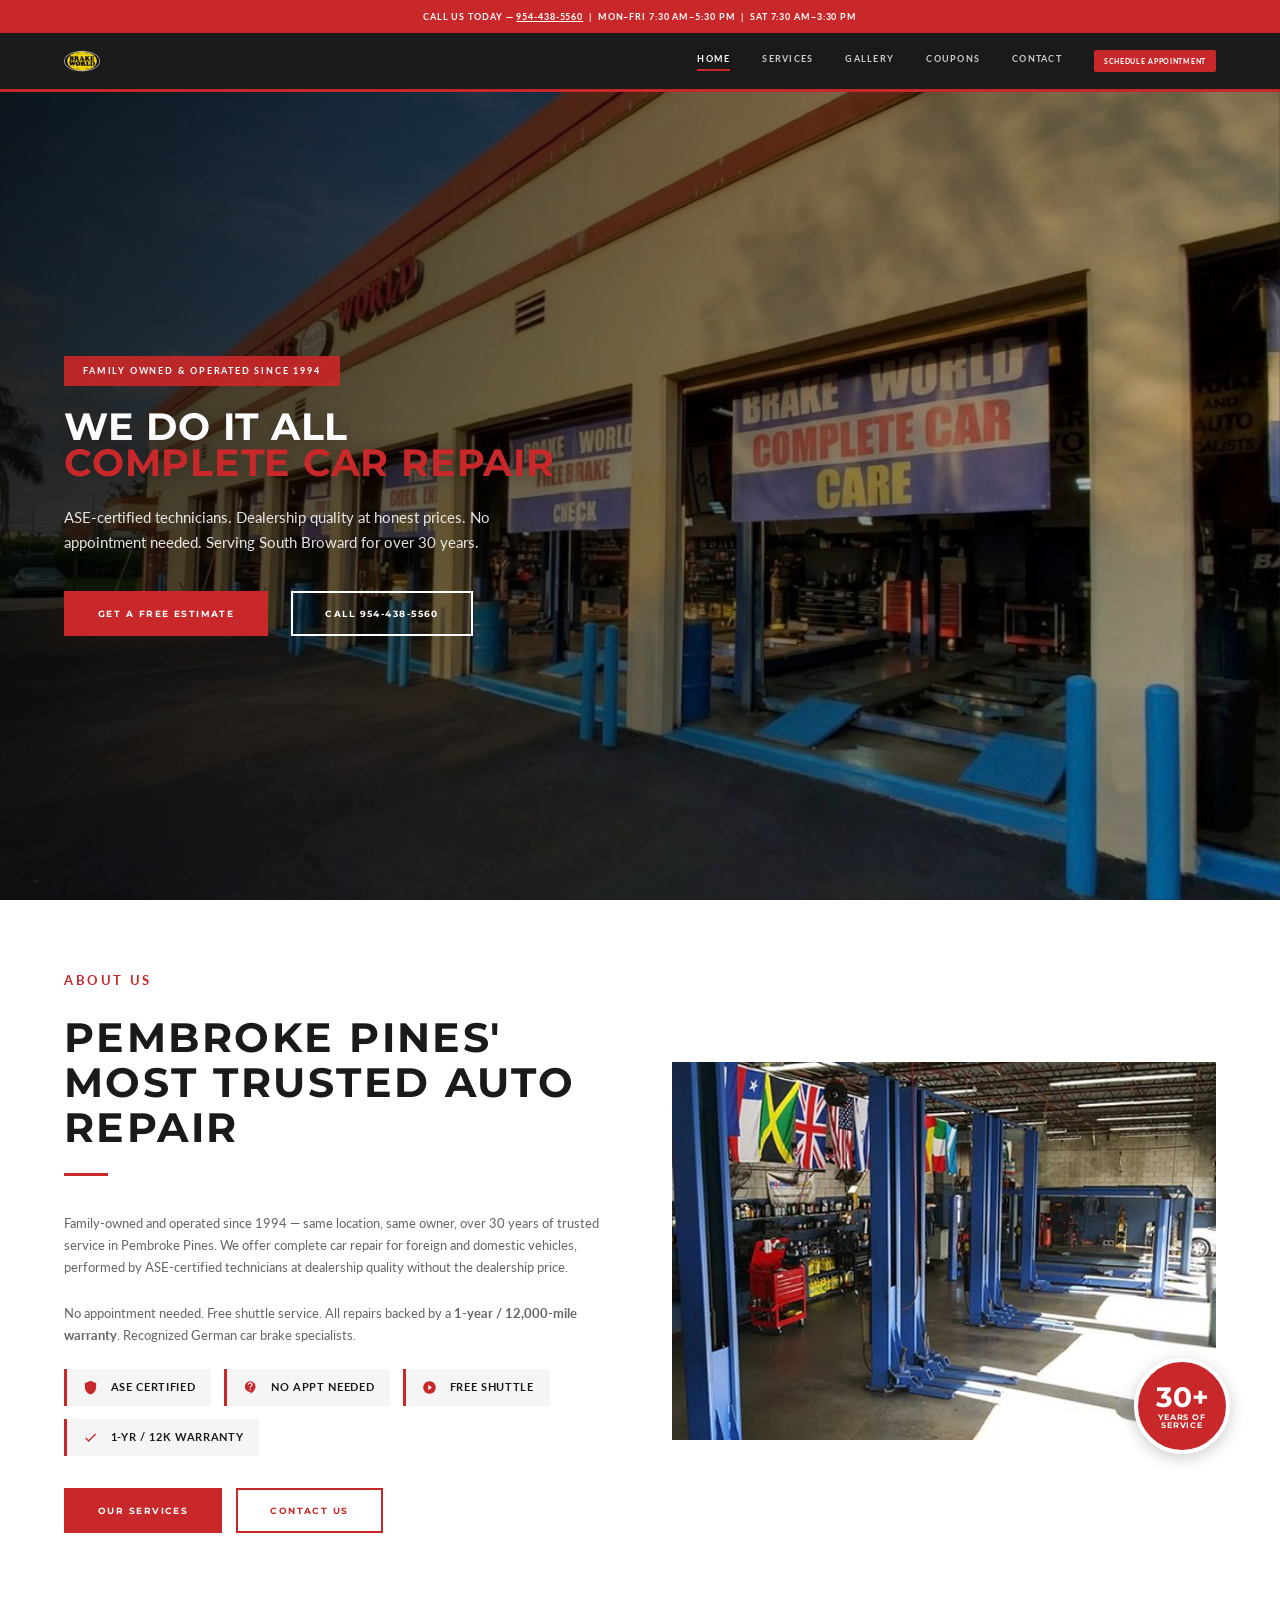
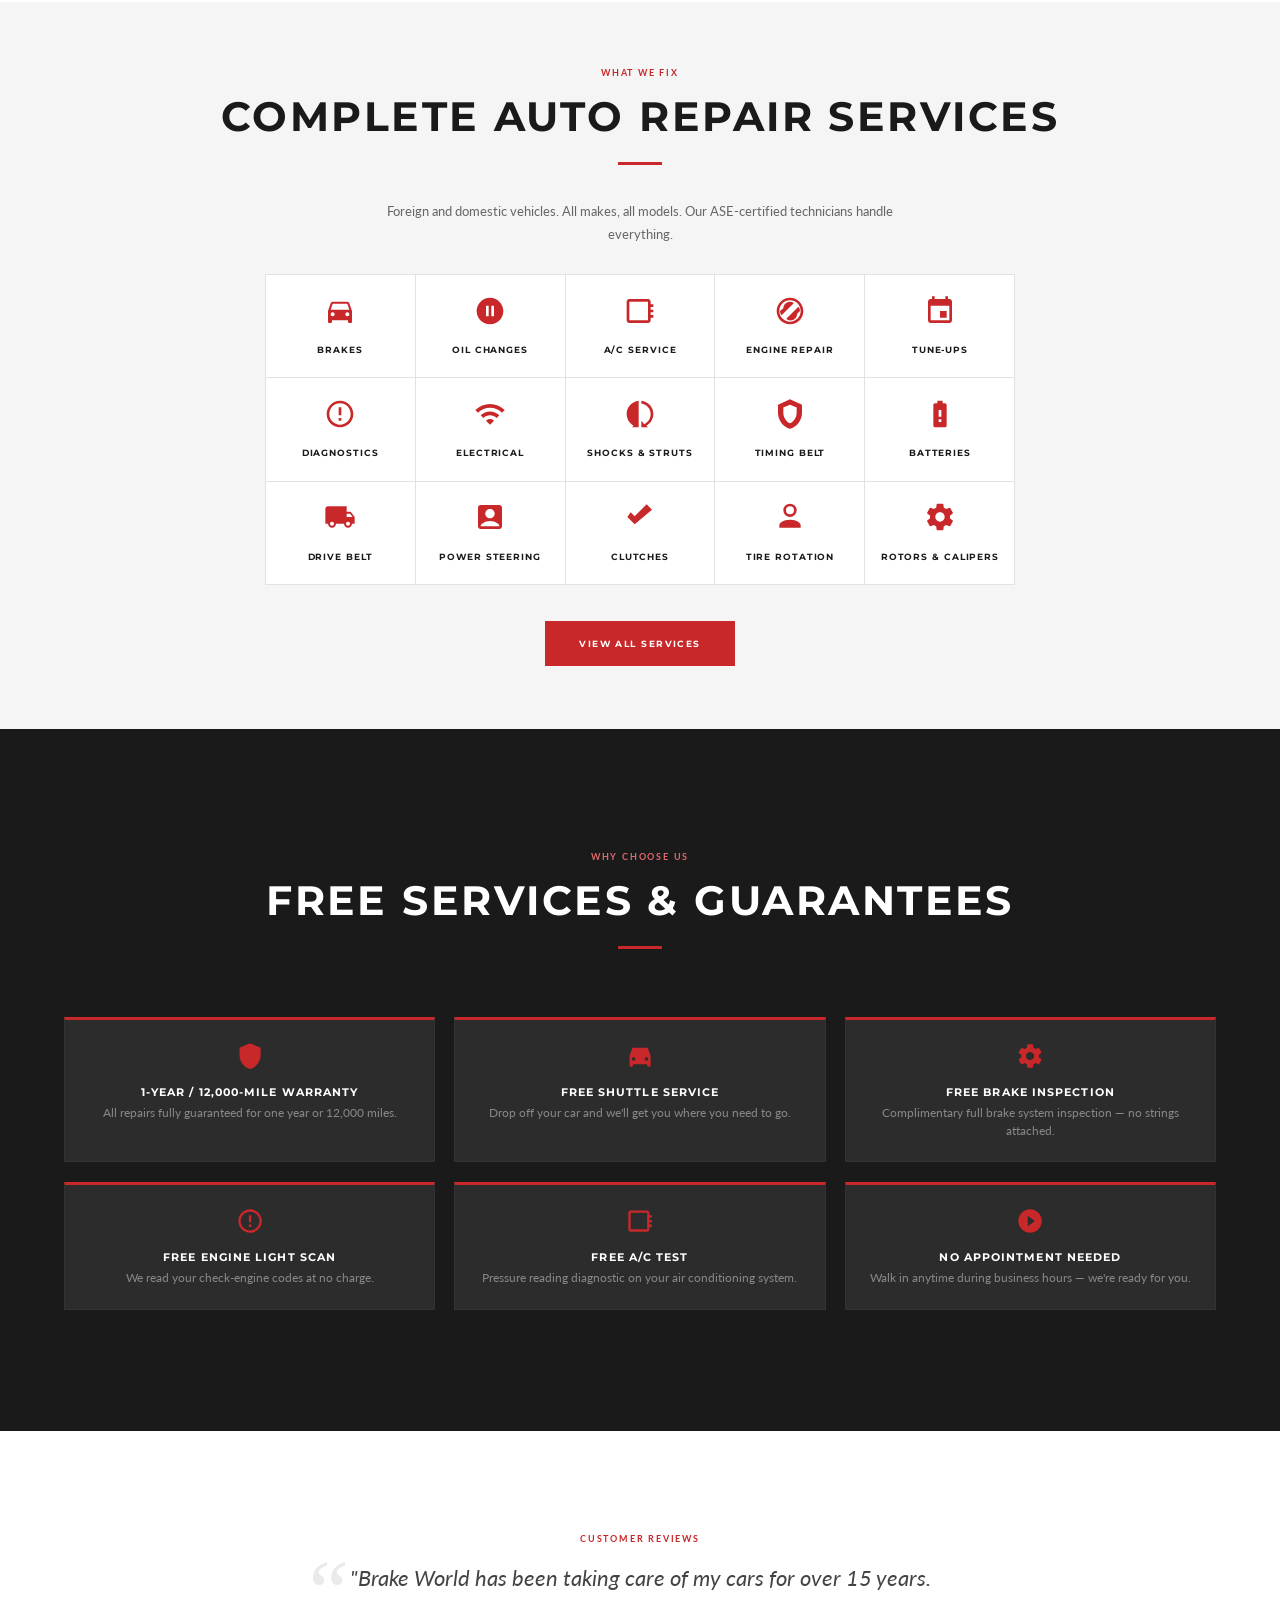
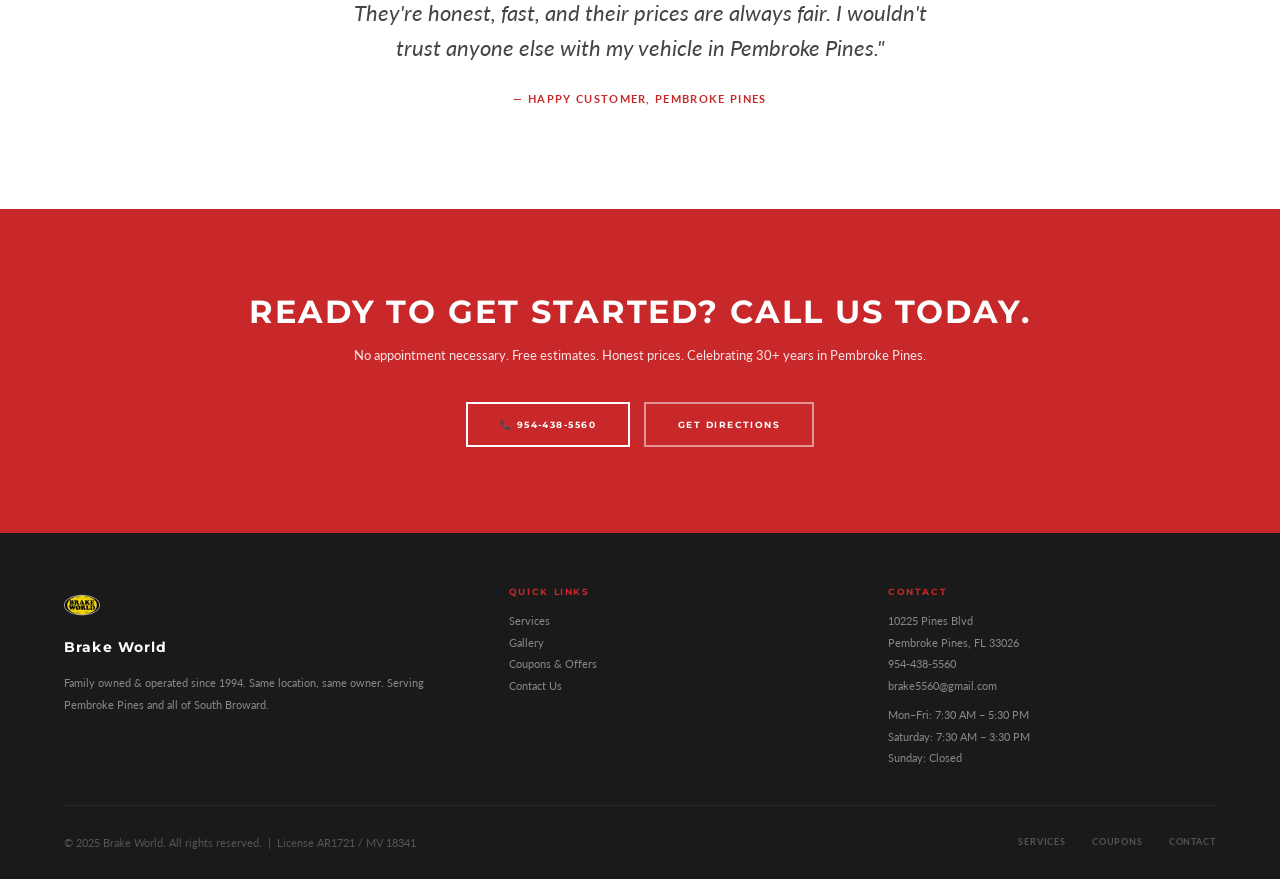
<file: index.html>
<!DOCTYPE html>
<html lang="en">
<head>
  <meta charset="UTF-8" />
  <meta name="viewport" content="width=device-width, initial-scale=1.0, viewport-fit=cover" />
  <title>Brake World — Complete Car Repair | Pembroke Pines, FL</title>
  <meta name="description" content="Family-owned auto repair shop serving Pembroke Pines since 1994. ASE-certified technicians, no appointment needed, free estimates. Call 954-438-5560." />
  <link rel="preconnect" href="https://fonts.googleapis.com" />
  <link rel="preconnect" href="https://fonts.gstatic.com" crossorigin />
  <link href="https://fonts.googleapis.com/css2?family=Lato:ital,wght@0,300;0,400;0,700;1,400&family=Montserrat:wght@600;700&display=swap" rel="stylesheet" />
  <link rel="stylesheet" href="style.css" />
</head>
<body>

  <!-- TOP BAR -->
  <div class="top-bar">
    Call us today — <a href="tel:9544385560">954-438-5560</a> &nbsp;|&nbsp; Mon–Fri 7:30 AM–5:30 PM &nbsp;|&nbsp; Sat 7:30 AM–3:30 PM
  </div>

  <!-- HEADER -->
  <header>
    <a href="index.html" class="site-logo">
      <img src="images/bwlogo.png" alt="Brake World logo" />
    </a>
    <nav>
      <a href="index.html" class="active">Home</a>
      <a href="services.html">Services</a>
      <a href="gallery.html">Gallery</a>
      <a href="coupons.html">Coupons</a>
      <a href="contact.html">Contact</a>
      <a href="https://calendly.com/frances-onebuildlabs/30min" target="_blank" rel="noopener" class="nav-schedule">Schedule Appointment</a>
    </nav>
    <button class="hamburger" aria-label="Open menu">
      <span></span><span></span><span></span>
    </button>
  </header>

  <div class="mobile-menu" role="dialog" aria-modal="true">
    <button class="mobile-menu-close" aria-label="Close menu">&times;</button>
    <a href="index.html">Home</a>
    <a href="services.html">Services</a>
    <a href="gallery.html">Gallery</a>
    <a href="coupons.html">Coupons</a>
    <a href="contact.html">Contact</a>
    <a href="https://calendly.com/frances-onebuildlabs/30min" target="_blank" rel="noopener" class="mobile-schedule">Schedule Appointment</a>
  </div>

  <!-- HERO -->
  <section class="hero">
    <img class="hero-image" src="images/hero.jpeg" alt="Brake World auto repair shop" fetchpriority="high" decoding="sync" />
    <div class="hero-overlay">
      <div class="hero-text">
        <div class="hero-tag">Family Owned &amp; Operated Since 1994</div>
        <h1>We Do It All<span>Complete Car Repair</span></h1>
        <p>ASE-certified technicians. Dealership quality at honest prices. No appointment needed. Serving South Broward for over 30 years.</p>
        <div class="hero-btns">
          <a href="contact.html" class="btn btn-red">Get a Free Estimate</a>
          <a href="tel:9544385560" class="btn btn-light">Call 954-438-5560</a>
        </div>
      </div>
    </div>
  </section>

  <!-- ABOUT -->
  <section class="about-section">
    <div class="about-grid">
      <div class="about-content reveal">
        <p class="section-label">About Us</p>
        <h2 class="section-title">Pembroke Pines' Most Trusted Auto Repair</h2>
        <div class="section-divider"></div>
        <p>Family-owned and operated since 1994 — same location, same owner, over 30 years of trusted service in Pembroke Pines. We offer complete car repair for foreign and domestic vehicles, performed by ASE-certified technicians at dealership quality without the dealership price.</p>
        <p>No appointment needed. Free shuttle service. All repairs backed by a <strong>1-year / 12,000-mile warranty</strong>. Recognized German car brake specialists.</p>
        <div class="about-badges">
          <div class="badge">
            <svg viewBox="0 0 24 24"><path d="M12 1L3 5v6c0 5.55 3.84 10.74 9 12 5.16-1.26 9-6.45 9-12V5l-9-4z"/></svg>
            ASE Certified
          </div>
          <div class="badge">
            <svg viewBox="0 0 24 24"><path d="M11.5 2C6.81 2 3 5.81 3 10.5S6.81 19 11.5 19h.5v3c4.86-2.34 8-7 8-11.5C20 5.81 16.19 2 11.5 2zm1 14.5h-2v-2h2v2zm0-4h-2c0-3.25 3-3 3-5 0-1.1-.9-2-2-2s-2 .9-2 2h-2c0-2.21 1.79-4 4-4s4 1.79 4 4c0 2.5-3 2.75-3 5z"/></svg>
            No Appt Needed
          </div>
          <div class="badge">
            <svg viewBox="0 0 24 24"><path d="M12 2C6.48 2 2 6.48 2 12s4.48 10 10 10 10-4.48 10-10S17.52 2 12 2zm-2 14.5v-9l6 4.5-6 4.5z"/></svg>
            Free Shuttle
          </div>
          <div class="badge">
            <svg viewBox="0 0 24 24"><path d="M9 16.17L4.83 12l-1.42 1.41L9 19 21 7l-1.41-1.41L9 16.17z"/></svg>
            1-Yr / 12K Warranty
          </div>
        </div>
        <div style="margin-top:32px; display:flex; gap:14px; flex-wrap:wrap;">
          <a href="services.html" class="btn btn-red">Our Services</a>
          <a href="contact.html" class="btn btn-outline-red">Contact Us</a>
        </div>
      </div>

      <div class="about-image-wrap reveal">
        <img src="images/gallery-1.jpeg" alt="Brake World shop" loading="lazy" decoding="async" />
        <div class="about-years">
          <span class="years-num">30+</span>
          <span class="years-label">Years of Service</span>
        </div>
      </div>
    </div>
  </section>

  <!-- SERVICES GRID -->
  <section class="services-home">
    <div style="text-align:center; margin-bottom:28px;">
      <p class="section-label">What We Fix</p>
      <h2 class="section-title">Complete Auto Repair Services</h2>
      <div class="section-divider center"></div>
      <p style="max-width:560px; margin:0 auto;">Foreign and domestic vehicles. All makes, all models. Our ASE-certified technicians handle everything.</p>
    </div>
    <div class="services-home-grid">
      <div class="service-tile reveal">
        <svg class="service-tile-icon" viewBox="0 0 24 24"><path d="M18.92 6.01C18.72 5.42 18.16 5 17.5 5h-11c-.66 0-1.21.42-1.42 1.01L3 12v8c0 .55.45 1 1 1h1c.55 0 1-.45 1-1v-1h12v1c0 .55.45 1 1 1h1c.55 0 1-.45 1-1v-8l-2.08-5.99zM6.5 16c-.83 0-1.5-.67-1.5-1.5S5.67 13 6.5 13s1.5.67 1.5 1.5S7.33 16 6.5 16zm11 0c-.83 0-1.5-.67-1.5-1.5s.67-1.5 1.5-1.5 1.5.67 1.5 1.5-.67 1.5-1.5 1.5zM5 11l1.5-4.5h11L19 11H5z"/></svg>
        <div class="service-tile-name">Brakes</div>
      </div>
      <div class="service-tile">
        <svg class="service-tile-icon" viewBox="0 0 24 24"><path d="M12 2C6.48 2 2 6.48 2 12s4.48 10 10 10 10-4.48 10-10S17.52 2 12 2zm-1 14H9V8h2v8zm4 0h-2V8h2v8z"/></svg>
        <div class="service-tile-name">Oil Changes</div>
      </div>
      <div class="service-tile">
        <svg class="service-tile-icon" viewBox="0 0 24 24"><path d="M22 9V7h-2V5c0-1.1-.9-2-2-2H4c-1.1 0-2 .9-2 2v14c0 1.1.9 2 2 2h14c1.1 0 2-.9 2-2v-2h2v-2h-2v-2h2v-2h-2V9h2zm-4 10H4V5h14v14z"/></svg>
        <div class="service-tile-name">A/C Service</div>
      </div>
      <div class="service-tile">
        <svg class="service-tile-icon" viewBox="0 0 24 24"><path d="M19.5 12c0-1.23-.46-2.35-1.2-3.2l-9.1 9.1c.85.74 1.97 1.2 3.2 1.2 2.76 0 5-2.24 5-5zm-15 0c0 1.23.46 2.35 1.2 3.2l9.1-9.1C13.95 5.26 12.83 5 12 5c-2.76 0-5 2.24-5 5zM12 2C6.48 2 2 6.48 2 12s4.48 10 10 10 10-4.48 10-10S17.52 2 12 2zm0 18c-4.42 0-8-3.58-8-8s3.58-8 8-8 8 3.58 8 8-3.58 8-8 8z"/></svg>
        <div class="service-tile-name">Engine Repair</div>
      </div>
      <div class="service-tile">
        <svg class="service-tile-icon" viewBox="0 0 24 24"><path d="M17 12h-5v5h5v-5zM16 1v2H8V1H6v2H5c-1.11 0-1.99.9-1.99 2L3 19c0 1.1.89 2 2 2h14c1.1 0 2-.9 2-2V5c0-1.1-.9-2-2-2h-1V1h-2zm3 18H5V8h14v11z"/></svg>
        <div class="service-tile-name">Tune-Ups</div>
      </div>
      <div class="service-tile">
        <svg class="service-tile-icon" viewBox="0 0 24 24"><path d="M11 15h2v2h-2zm0-8h2v6h-2zm.99-5C6.47 2 2 6.48 2 12s4.47 10 9.99 10C17.52 22 22 17.52 22 12S17.52 2 11.99 2zM12 20c-4.42 0-8-3.58-8-8s3.58-8 8-8 8 3.58 8 8-3.58 8-8 8z"/></svg>
        <div class="service-tile-name">Diagnostics</div>
      </div>
      <div class="service-tile">
        <svg class="service-tile-icon" viewBox="0 0 24 24"><path d="M1 9l2 2c4.97-4.97 13.03-4.97 18 0l2-2C16.93 2.93 7.08 2.93 1 9zm8 8l3 3 3-3c-1.65-1.66-4.34-1.66-6 0zm-4-4l2 2c2.76-2.76 7.24-2.76 10 0l2-2C15.14 9.14 8.87 9.14 5 13z"/></svg>
        <div class="service-tile-name">Electrical</div>
      </div>
      <div class="service-tile">
        <svg class="service-tile-icon" viewBox="0 0 24 24"><path d="M13 2.05v2.02c3.95.49 7 3.85 7 7.93 0 3.21-1.81 6-4.72 7.72L13 17v5h5l-1.22-1.22C19.91 19.07 22 15.76 22 12c0-5.18-3.95-9.45-9-9.95zM11 2.05C5.95 2.55 2 6.82 2 12c0 3.76 2.09 7.07 5.22 8.78L6 22h5V2.05z"/></svg>
        <div class="service-tile-name">Shocks &amp; Struts</div>
      </div>
      <div class="service-tile">
        <svg class="service-tile-icon" viewBox="0 0 24 24"><path d="M12 1L3 5v6c0 5.55 3.84 10.74 9 12 5.16-1.26 9-6.45 9-12V5l-9-4zm0 4l5 2.18V11c0 3.5-2.33 6.79-5 7.93C9.33 17.79 7 14.5 7 11V7.18L12 5z"/></svg>
        <div class="service-tile-name">Timing Belt</div>
      </div>
      <div class="service-tile">
        <svg class="service-tile-icon" viewBox="0 0 24 24"><path d="M15.67 4H14V2h-4v2H8.33C7.6 4 7 4.6 7 5.33v15.33C7 21.4 7.6 22 8.33 22h7.33c.74 0 1.34-.6 1.34-1.33V5.33C17 4.6 16.4 4 15.67 4zM13 18h-2v-2h2v2zm0-4h-2V9h2v5z"/></svg>
        <div class="service-tile-name">Batteries</div>
      </div>
      <div class="service-tile">
        <svg class="service-tile-icon" viewBox="0 0 24 24"><path d="M20 8h-3V4H3c-1.1 0-2 .9-2 2v11h2c0 1.66 1.34 3 3 3s3-1.34 3-3h6c0 1.66 1.34 3 3 3s3-1.34 3-3h2v-5l-3-4zM6 18.5c-.83 0-1.5-.67-1.5-1.5s.67-1.5 1.5-1.5 1.5.67 1.5 1.5-.67 1.5-1.5 1.5zm13.5-9l1.96 2.5H17V9.5h2.5zm-1.5 9c-.83 0-1.5-.67-1.5-1.5s.67-1.5 1.5-1.5 1.5.67 1.5 1.5-.67 1.5-1.5 1.5z"/></svg>
        <div class="service-tile-name">Drive Belt</div>
      </div>
      <div class="service-tile">
        <svg class="service-tile-icon" viewBox="0 0 24 24"><path d="M19 3H5c-1.1 0-2 .9-2 2v14c0 1.1.9 2 2 2h14c1.1 0 2-.9 2-2V5c0-1.1-.9-2-2-2zm-7 3c1.93 0 3.5 1.57 3.5 3.5S13.93 13 12 13s-3.5-1.57-3.5-3.5S10.07 6 12 6zm7 13H5v-.23c0-.62.28-1.2.76-1.58C7.47 15.82 9.64 15 12 15s4.53.82 6.24 2.19c.48.38.76.97.76 1.58V19z"/></svg>
        <div class="service-tile-name">Power Steering</div>
      </div>
      <div class="service-tile">
        <svg class="service-tile-icon" viewBox="0 0 24 24"><path d="M21 6.5l-4-4-9 9-3-3L2.5 12 8 17.5z"/></svg>
        <div class="service-tile-name">Clutches</div>
      </div>
      <div class="service-tile">
        <svg class="service-tile-icon" viewBox="0 0 24 24"><path d="M12 2a5 5 0 1 0 0 10A5 5 0 0 0 12 2zm0 2a3 3 0 1 1 0 6 3 3 0 0 1 0-6zm0 10c-5.33 0-8 2.67-8 4v2h16v-2c0-1.33-2.67-4-8-4z"/></svg>
        <div class="service-tile-name">Tire Rotation</div>
      </div>
      <div class="service-tile">
        <svg class="service-tile-icon" viewBox="0 0 24 24"><path d="M19.43 12.98c.04-.32.07-.64.07-.98s-.03-.66-.07-.98l2.11-1.65c.19-.15.24-.42.12-.64l-2-3.46c-.12-.22-.39-.3-.61-.22l-2.49 1c-.52-.4-1.08-.73-1.69-.98l-.38-2.65C14.46 2.18 14.25 2 14 2h-4c-.25 0-.46.18-.49.42l-.38 2.65c-.61.25-1.17.59-1.69.98l-2.49-1c-.23-.09-.49 0-.61.22l-2 3.46c-.13.22-.07.49.12.64l2.11 1.65c-.04.32-.07.65-.07.98s.03.66.07.98l-2.11 1.65c-.19.15-.24.42-.12.64l2 3.46c.12.22.39.3.61.22l2.49-1c.52.4 1.08.73 1.69.98l.38 2.65c.03.24.24.42.49.42h4c.25 0 .46-.18.49-.42l.38-2.65c.61-.25 1.17-.58 1.69-.98l2.49 1c.23.09.49 0 .61-.22l2-3.46c.12-.22.07-.49-.12-.64l-2.11-1.65zM12 15.5c-1.93 0-3.5-1.57-3.5-3.5s1.57-3.5 3.5-3.5 3.5 1.57 3.5 3.5-1.57 3.5-3.5 3.5z"/></svg>
        <div class="service-tile-name">Rotors &amp; Calipers</div>
      </div>
    </div>
    <div style="text-align:center; margin-top:36px;">
      <a href="services.html" class="btn btn-red">View All Services</a>
    </div>
  </section>

  <!-- GUARANTEES -->
  <section class="guarantees-section">
    <div style="text-align:center; margin-bottom:32px;">
      <p class="section-label">Why Choose Us</p>
      <h2 class="section-title" style="color:#fff;">Free Services &amp; Guarantees</h2>
      <div class="section-divider center"></div>
    </div>
    <div class="guarantees-grid">
      <div class="guarantee-card reveal">
        <svg viewBox="0 0 24 24"><path d="M12 1L3 5v6c0 5.55 3.84 10.74 9 12 5.16-1.26 9-6.45 9-12V5l-9-4z"/></svg>
        <h4>1-Year / 12,000-Mile Warranty</h4>
        <p>All repairs fully guaranteed for one year or 12,000 miles.</p>
      </div>
      <div class="guarantee-card reveal">
        <svg viewBox="0 0 24 24"><path d="M18.92 6.01C18.72 5.42 18.16 5 17.5 5h-11c-.66 0-1.21.42-1.42 1.01L3 12v8c0 .55.45 1 1 1h1c.55 0 1-.45 1-1v-1h12v1c0 .55.45 1 1 1h1c.55 0 1-.45 1-1v-8l-2.08-5.99zM6.5 16c-.83 0-1.5-.67-1.5-1.5S5.67 13 6.5 13s1.5.67 1.5 1.5S7.33 16 6.5 16zm11 0c-.83 0-1.5-.67-1.5-1.5s.67-1.5 1.5-1.5 1.5.67 1.5 1.5-.67 1.5-1.5 1.5z"/></svg>
        <h4>Free Shuttle Service</h4>
        <p>Drop off your car and we'll get you where you need to go.</p>
      </div>
      <div class="guarantee-card reveal">
        <svg viewBox="0 0 24 24"><path d="M19.43 12.98c.04-.32.07-.64.07-.98s-.03-.66-.07-.98l2.11-1.65c.19-.15.24-.42.12-.64l-2-3.46c-.12-.22-.39-.3-.61-.22l-2.49 1c-.52-.4-1.08-.73-1.69-.98l-.38-2.65C14.46 2.18 14.25 2 14 2h-4c-.25 0-.46.18-.49.42l-.38 2.65c-.61.25-1.17.59-1.69.98l-2.49-1c-.23-.09-.49 0-.61.22l-2 3.46c-.13.22-.07.49.12.64l2.11 1.65c-.04.32-.07.65-.07.98s.03.66.07.98l-2.11 1.65c-.19.15-.24.42-.12.64l2 3.46c.12.22.39.3.61.22l2.49-1c.52.4 1.08.73 1.69.98l.38 2.65c.03.24.24.42.49.42h4c.25 0 .46-.18.49-.42l.38-2.65c.61-.25 1.17-.58 1.69-.98l2.49 1c.23.09.49 0 .61-.22l2-3.46c.12-.22.07-.49-.12-.64l-2.11-1.65zM12 15.5c-1.93 0-3.5-1.57-3.5-3.5s1.57-3.5 3.5-3.5 3.5 1.57 3.5 3.5-1.57 3.5-3.5 3.5z"/></svg>
        <h4>Free Brake Inspection</h4>
        <p>Complimentary full brake system inspection — no strings attached.</p>
      </div>
      <div class="guarantee-card reveal">
        <svg viewBox="0 0 24 24"><path d="M11 15h2v2h-2zm0-8h2v6h-2zm.99-5C6.47 2 2 6.48 2 12s4.47 10 9.99 10C17.52 22 22 17.52 22 12S17.52 2 11.99 2zM12 20c-4.42 0-8-3.58-8-8s3.58-8 8-8 8 3.58 8 8-3.58 8-8 8z"/></svg>
        <h4>Free Engine Light Scan</h4>
        <p>We read your check-engine codes at no charge.</p>
      </div>
      <div class="guarantee-card reveal">
        <svg viewBox="0 0 24 24"><path d="M22 9V7h-2V5c0-1.1-.9-2-2-2H4c-1.1 0-2 .9-2 2v14c0 1.1.9 2 2 2h14c1.1 0 2-.9 2-2v-2h2v-2h-2v-2h2v-2h-2V9h2zm-4 10H4V5h14v14z"/></svg>
        <h4>Free A/C Test</h4>
        <p>Pressure reading diagnostic on your air conditioning system.</p>
      </div>
      <div class="guarantee-card reveal">
        <svg viewBox="0 0 24 24"><path d="M12 2C6.48 2 2 6.48 2 12s4.48 10 10 10 10-4.48 10-10S17.52 2 12 2zm-2 14.5v-9l6 4.5-6 4.5z"/></svg>
        <h4>No Appointment Needed</h4>
        <p>Walk in anytime during business hours — we're ready for you.</p>
      </div>
    </div>
  </section>

  <!-- TESTIMONIAL -->
  <section class="testimonial-section">
    <div class="section-inner text-center">
      <p class="section-label">Customer Reviews</p>
      <blockquote>
        "Brake World has been taking care of my cars for over 15 years. They're honest, fast, and their prices are always fair. I wouldn't trust anyone else with my vehicle in Pembroke Pines."
      </blockquote>
      <p class="testimonial-author">— Happy Customer, Pembroke Pines</p>
    </div>
  </section>

  <!-- CTA -->
  <section class="cta-section">
    <div class="section-inner">
      <h2>Ready to Get Started? Call Us Today.</h2>
      <p>No appointment necessary. Free estimates. Honest prices. Celebrating 30+ years in Pembroke Pines.</p>
      <div style="display:flex; gap:14px; justify-content:center; flex-wrap:wrap;">
        <a href="tel:9544385560" class="btn btn-light">📞 954-438-5560</a>
        <a href="contact.html" class="btn btn-light" style="border-color:rgba(255,255,255,0.5);">Get Directions</a>
      </div>
    </div>
  </section>

  <!-- FOOTER -->
  <footer>
    <div class="footer-inner">
      <div class="footer-col">
        <div class="footer-logo">
          <img src="images/bwlogo.png" alt="Brake World" />
        </div>
        <div class="footer-logo-name">Brake World</div>
        <p>Family owned &amp; operated since 1994. Same location, same owner. Serving Pembroke Pines and all of South Broward.</p>
      </div>
      <div class="footer-col">
        <h4>Quick Links</h4>
        <a href="services.html">Services</a>
        <a href="gallery.html">Gallery</a>
        <a href="coupons.html">Coupons &amp; Offers</a>
        <a href="contact.html">Contact Us</a>
      </div>
      <div class="footer-col">
        <h4>Contact</h4>
        <a href="https://maps.google.com/?q=10225+Pines+Blvd+Pembroke+Pines+FL+33026" target="_blank" rel="noopener">10225 Pines Blvd<br />Pembroke Pines, FL 33026</a>
        <a href="tel:9544385560">954-438-5560</a>
        <a href="mailto:brake5560@gmail.com">brake5560@gmail.com</a>
        <p style="margin-top:8px;">Mon–Fri: 7:30 AM – 5:30 PM<br />Saturday: 7:30 AM – 3:30 PM<br />Sunday: Closed</p>
      </div>
    </div>
    <div class="footer-bottom">
      <p>&copy; 2025 Brake World. All rights reserved. &nbsp;|&nbsp; License AR1721 / MV 18341</p>
      <div class="footer-nav-links">
        <a href="services.html">Services</a>
        <a href="coupons.html">Coupons</a>
        <a href="contact.html">Contact</a>
      </div>
    </div>
  </footer>

  <script src="main.js"></script>
</body>
</html>
</file>
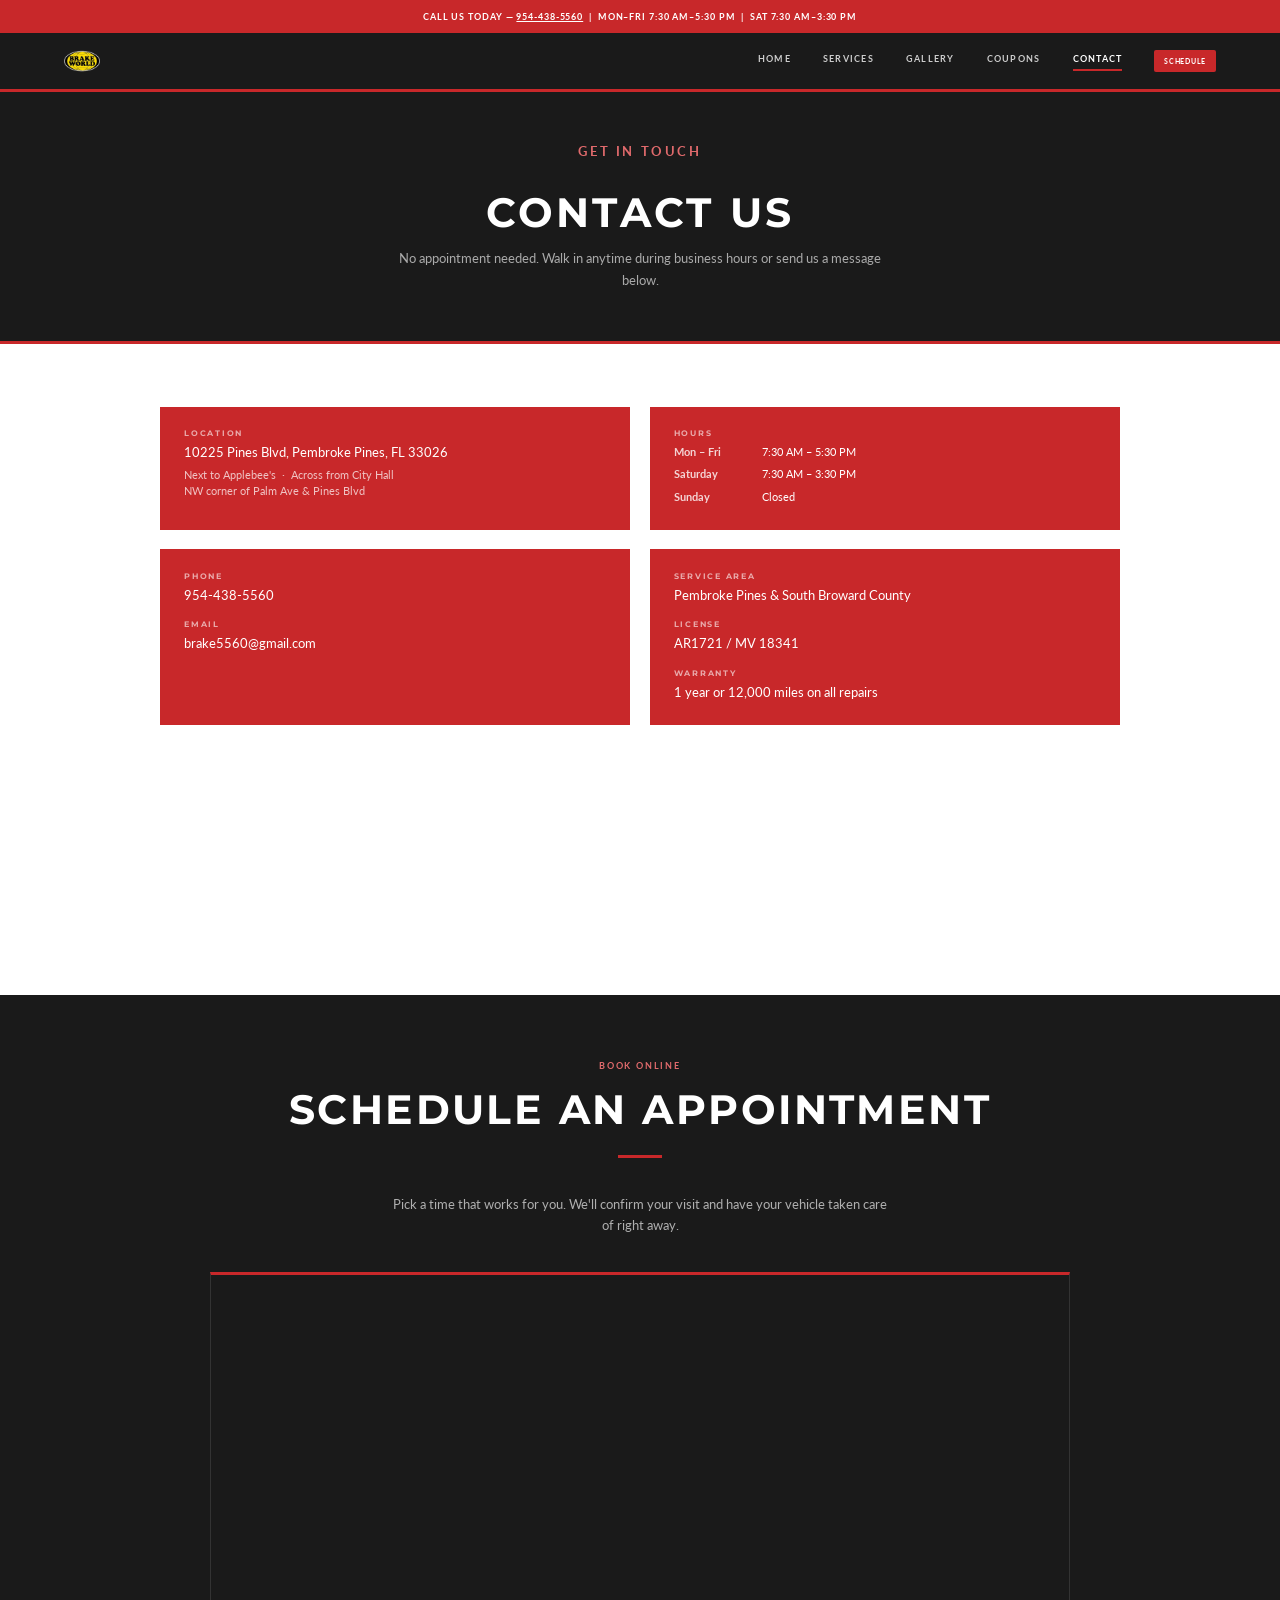
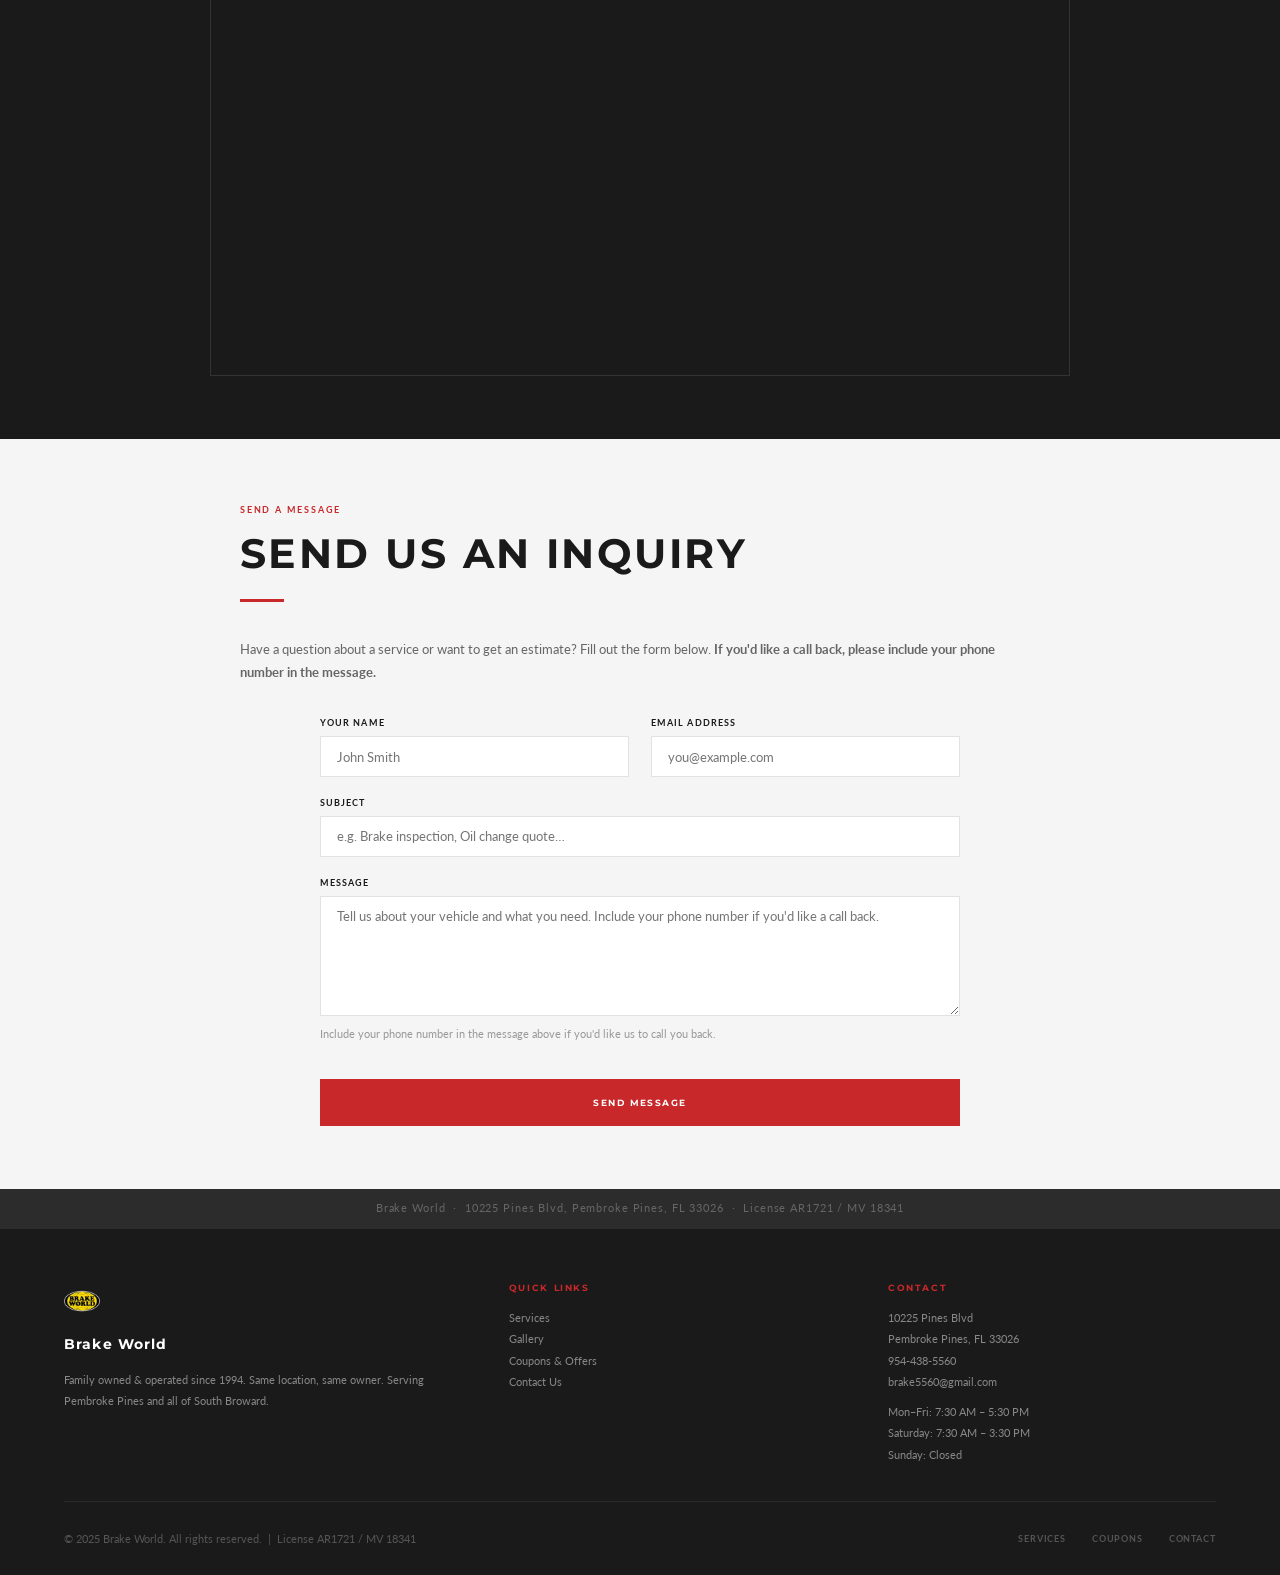
<file: contact.html>
<!DOCTYPE html>
<html lang="en">
<head>
  <meta charset="UTF-8" />
  <meta name="viewport" content="width=device-width, initial-scale=1.0, viewport-fit=cover" />
  <title>Contact — Brake World | 10225 Pines Blvd, Pembroke Pines FL</title>
  <meta name="description" content="Contact Brake World in Pembroke Pines. Call 954-438-5560. Located at 10225 Pines Blvd, next to Applebee's. No appointment needed." />
  <link rel="preconnect" href="https://fonts.googleapis.com" />
  <link rel="preconnect" href="https://fonts.gstatic.com" crossorigin />
  <link href="https://fonts.googleapis.com/css2?family=Lato:ital,wght@0,300;0,400;0,700;1,400&family=Montserrat:wght@600;700&display=swap" rel="stylesheet" />
  <link rel="stylesheet" href="style.css" />
</head>
<body>

  <div class="top-bar">
    Call us today — <a href="tel:9544385560">954-438-5560</a> &nbsp;|&nbsp; Mon–Fri 7:30 AM–5:30 PM &nbsp;|&nbsp; Sat 7:30 AM–3:30 PM
  </div>

  <header>
    <a href="index.html" class="site-logo">
      <img src="images/bwlogo.png" alt="Brake World logo" />
    </a>
    <nav>
      <a href="index.html">Home</a>
      <a href="services.html">Services</a>
      <a href="gallery.html">Gallery</a>
      <a href="coupons.html">Coupons</a>
      <a href="contact.html" class="active">Contact</a>
      <a href="https://calendly.com/frances-onebuildlabs/30min" target="_blank" rel="noopener" class="nav-schedule">Schedule</a>
    </nav>
    <button class="hamburger" aria-label="Open menu">
      <span></span><span></span><span></span>
    </button>
  </header>

  <div class="mobile-menu" role="dialog" aria-modal="true">
    <button class="mobile-menu-close" aria-label="Close menu">&times;</button>
    <a href="index.html">Home</a>
    <a href="services.html">Services</a>
    <a href="gallery.html">Gallery</a>
    <a href="coupons.html">Coupons</a>
    <a href="contact.html">Contact</a>
    <a href="https://calendly.com/frances-onebuildlabs/30min" target="_blank" rel="noopener" class="mobile-schedule">Schedule Appointment</a>
  </div>

  <!-- PAGE HERO — viewport 1 -->
  <div class="page-hero">
    <p class="section-label">Get In Touch</p>
    <h1>Contact Us</h1>
    <p>No appointment needed. Walk in anytime during business hours or send us a message below.</p>
  </div>

  <!-- CONTACT INFO + MAP — viewport 2 -->
  <section class="contact-section">
    <div class="contact-grid">

      <div class="contact-block">
        <h3>Location</h3>
        <a href="https://maps.google.com/?q=10225+Pines+Blvd+Pembroke+Pines+FL+33026" target="_blank" rel="noopener">
          10225 Pines Blvd, Pembroke Pines, FL 33026
        </a>
        <p class="location-note">
          Next to Applebee's &nbsp;·&nbsp; Across from City Hall<br />
          NW corner of Palm Ave &amp; Pines Blvd
        </p>
      </div>

      <div class="contact-block">
        <h3>Hours</h3>
        <table class="hours-table">
          <tr><td>Mon – Fri</td><td>7:30 AM – 5:30 PM</td></tr>
          <tr><td>Saturday</td><td>7:30 AM – 3:30 PM</td></tr>
          <tr><td>Sunday</td><td>Closed</td></tr>
        </table>
      </div>

      <div class="contact-block">
        <h3>Phone</h3>
        <a href="tel:9544385560">954-438-5560</a>
        <h3>Email</h3>
        <a href="mailto:brake5560@gmail.com">brake5560@gmail.com</a>
      </div>

      <div class="contact-block">
        <h3>Service Area</h3>
        <p>Pembroke Pines &amp; South Broward County</p>
        <h3>License</h3>
        <p>AR1721 / MV 18341</p>
        <h3>Warranty</h3>
        <p>1 year or 12,000 miles on all repairs</p>
      </div>

    </div>

    <!-- Map embedded in same viewport -->
    <div class="contact-map-embed">
      <iframe
        src="https://www.google.com/maps/embed?pb=!1m18!1m12!1m3!1d3585.4784073386565!2d-80.34215352392727!3d26.00693417721977!2m3!1f0!2f0!3f0!3m2!1i1024!2i768!4f13.1!3m3!1m2!1s0x88d9a3c27e06acab%3A0x2a1c8a3e0d9bc5e8!2s10225%20Pines%20Blvd%2C%20Pembroke%20Pines%2C%20FL%2033026!5e0!3m2!1sen!2sus!4v1700000000000!5m2!1sen!2sus"
        width="100%"
        height="100%"
        style="border:0;"
        allowfullscreen=""
        loading="lazy"
        referrerpolicy="no-referrer-when-downgrade"
        title="Brake World location map">
      </iframe>
    </div>
  </section>

  <!-- SCHEDULE — viewport 3 -->
  <section class="schedule-section" id="schedule">
    <div class="schedule-inner">
      <div class="schedule-header reveal">
        <p class="section-label">Book Online</p>
        <h2 class="section-title schedule-title">Schedule an Appointment</h2>
        <div class="section-divider center"></div>
        <p class="schedule-intro">Pick a time that works for you. We'll confirm your visit and have your vehicle taken care of right away.</p>
      </div>
      <div class="calendly-wrap">
        <div
          class="calendly-inline-widget"
          data-url="https://calendly.com/frances-onebuildlabs/30min?background_color=1a1a1a&text_color=ffffff&primary_color=c8282a&hide_gdpr_banner=1"
          style="min-width:320px; height:700px;">
        </div>
      </div>
    </div>
  </section>
  <script src="https://assets.calendly.com/assets/external/widget.js" type="text/javascript" async></script>

  <!-- CONTACT FORM — viewport 4 -->
  <section class="contact-form-section">
    <div class="section-inner">
      <p class="section-label">Send a Message</p>
      <h2 class="section-title">Send Us an Inquiry</h2>
      <div class="section-divider"></div>
      <p style="margin-bottom:32px;">Have a question about a service or want to get an estimate? Fill out the form below. <strong>If you'd like a call back, please include your phone number in the message.</strong></p>

      <form class="contact-form" action="#" method="POST">
        <div class="form-row">
          <div class="form-group">
            <label for="name">Your Name</label>
            <input type="text" id="name" name="name" placeholder="John Smith" required />
          </div>
          <div class="form-group">
            <label for="email">Email Address</label>
            <input type="email" id="email" name="email" placeholder="you@example.com" required />
          </div>
        </div>

        <div class="form-group">
          <label for="subject">Subject</label>
          <input type="text" id="subject" name="subject" placeholder="e.g. Brake inspection, Oil change quote…" />
        </div>

        <div class="form-group">
          <label for="message">Message</label>
          <textarea id="message" name="message" placeholder="Tell us about your vehicle and what you need. Include your phone number if you'd like a call back." required></textarea>
        </div>

        <p class="form-note">Include your phone number in the message above if you'd like us to call you back.</p>

        <button type="submit" class="btn btn-red" style="width:100%; padding:16px;">Send Message</button>
      </form>
    </div>
  </section>

  <div class="license-strip">
    Brake World &nbsp;·&nbsp; 10225 Pines Blvd, Pembroke Pines, FL 33026 &nbsp;·&nbsp; License AR1721 / MV 18341
  </div>

  <footer>
    <div class="footer-inner">
      <div class="footer-col">
        <div class="footer-logo">
          <img src="images/bwlogo.png" alt="Brake World" />
        </div>
        <div class="footer-logo-name">Brake World</div>
        <p>Family owned &amp; operated since 1994. Same location, same owner. Serving Pembroke Pines and all of South Broward.</p>
      </div>
      <div class="footer-col">
        <h4>Quick Links</h4>
        <a href="services.html">Services</a>
        <a href="gallery.html">Gallery</a>
        <a href="coupons.html">Coupons &amp; Offers</a>
        <a href="contact.html">Contact Us</a>
      </div>
      <div class="footer-col">
        <h4>Contact</h4>
        <a href="https://maps.google.com/?q=10225+Pines+Blvd+Pembroke+Pines+FL+33026" target="_blank" rel="noopener">10225 Pines Blvd<br />Pembroke Pines, FL 33026</a>
        <a href="tel:9544385560">954-438-5560</a>
        <a href="mailto:brake5560@gmail.com">brake5560@gmail.com</a>
        <p style="margin-top:8px;">Mon–Fri: 7:30 AM – 5:30 PM<br />Saturday: 7:30 AM – 3:30 PM<br />Sunday: Closed</p>
      </div>
    </div>
    <div class="footer-bottom">
      <p>&copy; 2025 Brake World. All rights reserved. &nbsp;|&nbsp; License AR1721 / MV 18341</p>
      <div class="footer-nav-links">
        <a href="services.html">Services</a>
        <a href="coupons.html">Coupons</a>
        <a href="contact.html">Contact</a>
      </div>
    </div>
  </footer>

  <script src="main.js"></script>
</body>
</html>
</file>
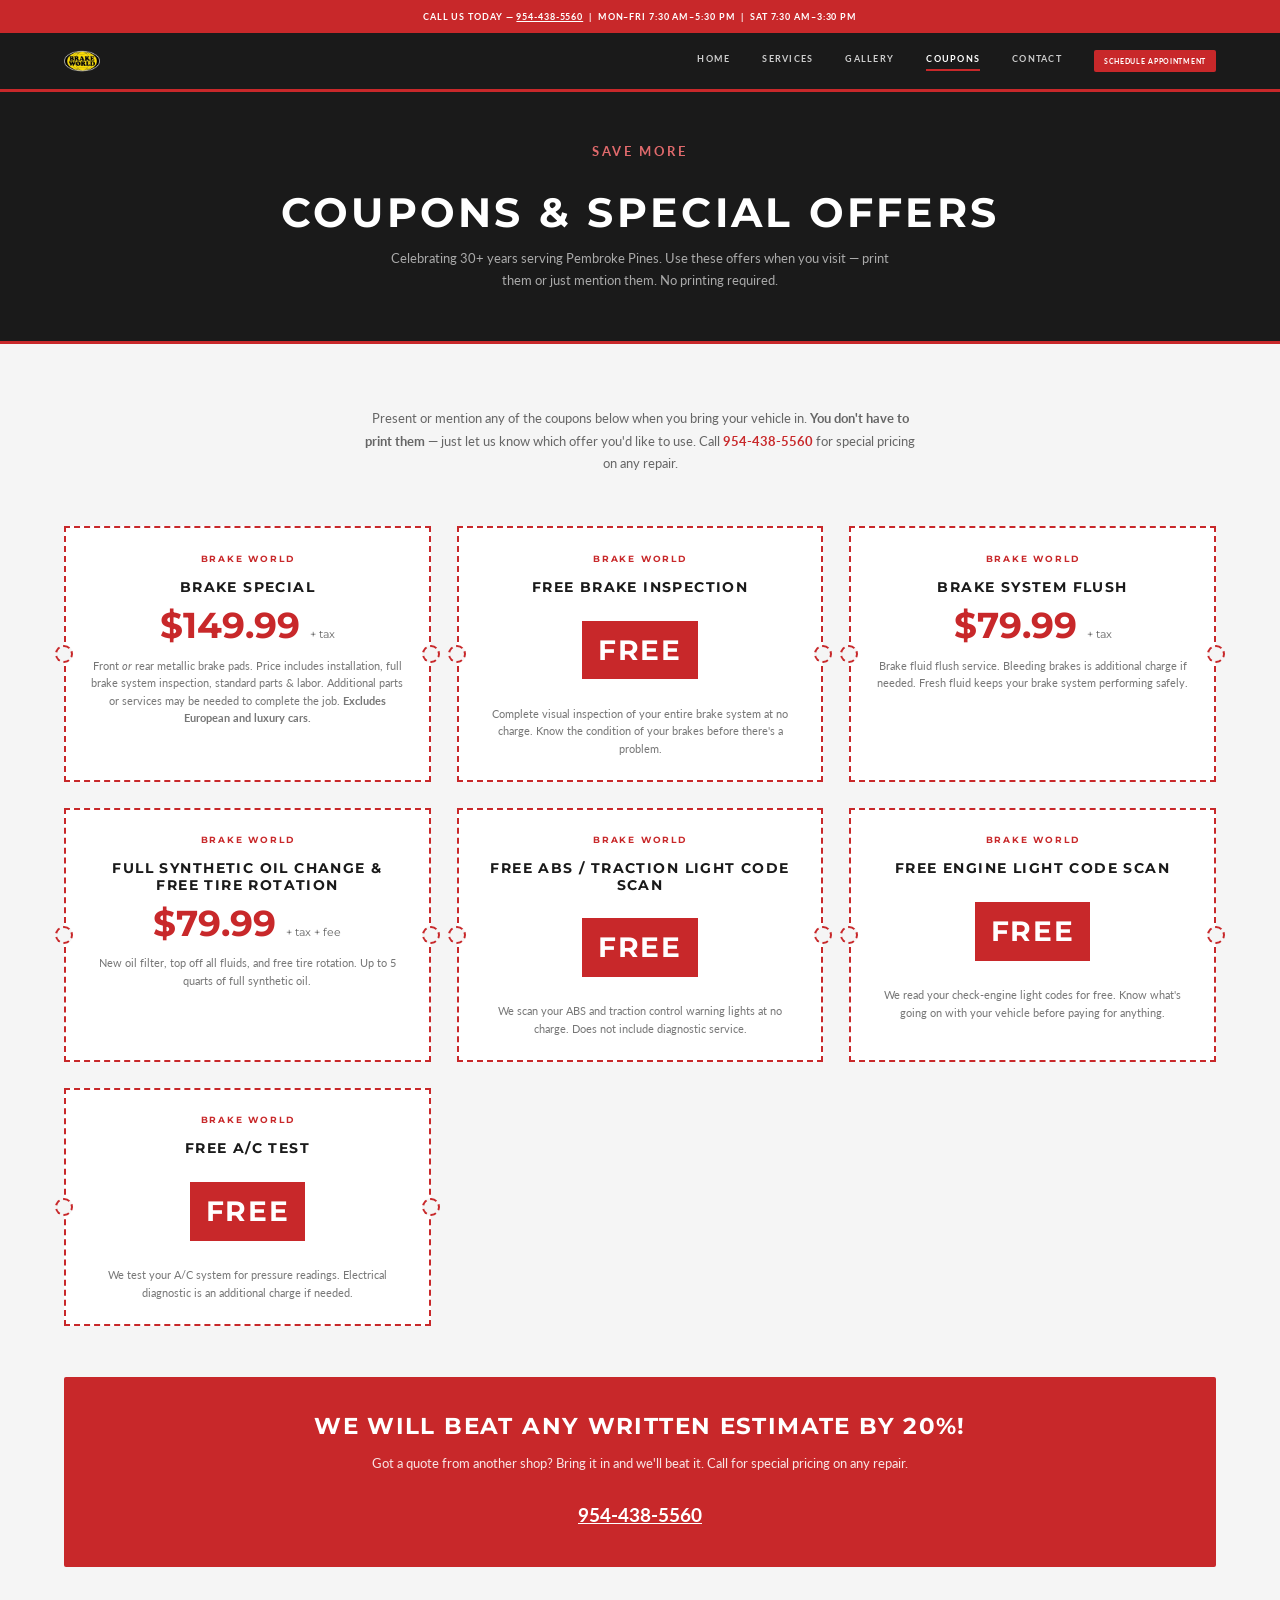
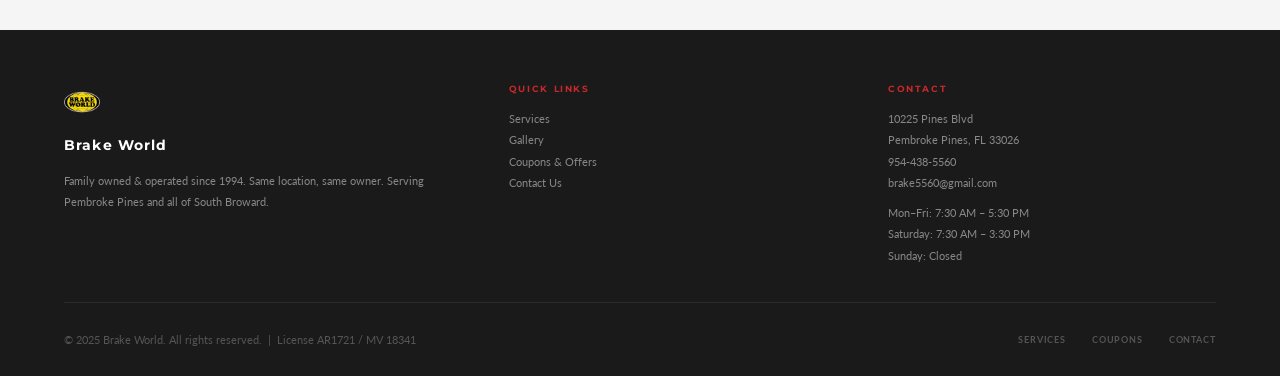
<file: coupons.html>
<!DOCTYPE html>
<html lang="en">
<head>
  <meta charset="UTF-8" />
  <meta name="viewport" content="width=device-width, initial-scale=1.0, viewport-fit=cover" />
  <title>Coupons &amp; Offers — Brake World | Pembroke Pines</title>
  <meta name="description" content="Special offers and coupons from Brake World. Brake specials, free inspections, oil changes and more. Call 954-438-5560." />
  <link rel="preconnect" href="https://fonts.googleapis.com" />
  <link rel="preconnect" href="https://fonts.gstatic.com" crossorigin />
  <link href="https://fonts.googleapis.com/css2?family=Lato:ital,wght@0,300;0,400;0,700;1,400&family=Montserrat:wght@600;700&display=swap" rel="stylesheet" />
  <link rel="stylesheet" href="style.css" />
</head>
<body>

  <div class="top-bar">
    Call us today — <a href="tel:9544385560">954-438-5560</a> &nbsp;|&nbsp; Mon–Fri 7:30 AM–5:30 PM &nbsp;|&nbsp; Sat 7:30 AM–3:30 PM
  </div>

  <header>
    <a href="index.html" class="site-logo">
      <img src="images/bwlogo.png" alt="Brake World logo" />
    </a>
    <nav>
      <a href="index.html">Home</a>
      <a href="services.html">Services</a>
      <a href="gallery.html">Gallery</a>
      <a href="coupons.html" class="active">Coupons</a>
      <a href="contact.html">Contact</a>
      <a href="https://calendly.com/frances-onebuildlabs/30min" target="_blank" rel="noopener" class="nav-schedule">Schedule Appointment</a>
    </nav>
    <button class="hamburger" aria-label="Open menu">
      <span></span><span></span><span></span>
    </button>
  </header>

  <div class="mobile-menu" role="dialog" aria-modal="true">
    <button class="mobile-menu-close" aria-label="Close menu">&times;</button>
    <a href="index.html">Home</a>
    <a href="services.html">Services</a>
    <a href="gallery.html">Gallery</a>
    <a href="coupons.html">Coupons</a>
    <a href="contact.html">Contact</a>
    <a href="https://calendly.com/frances-onebuildlabs/30min" target="_blank" rel="noopener" class="mobile-schedule">Schedule Appointment</a>
  </div>

  <div class="page-hero">
    <p class="section-label">Save More</p>
    <h1>Coupons &amp; Special Offers</h1>
    <p>Celebrating 30+ years serving Pembroke Pines. Use these offers when you visit — print them or just mention them. No printing required.</p>
  </div>

  <section class="coupons-section">

    <div class="coupons-intro">
      <p>Present or mention any of the coupons below when you bring your vehicle in. <strong>You don't have to print them</strong> — just let us know which offer you'd like to use. Call <a href="tel:9544385560" style="color:var(--red);font-weight:700;">954-438-5560</a> for special pricing on any repair.</p>
    </div>

    <div class="coupons-grid">

      <!-- BRAKE SPECIAL -->
      <div class="coupon">
        <div class="coupon-logo">Brake World</div>
        <h3>Brake Special</h3>
        <div class="coupon-price">$149.99 <span class="coupon-tax">+ tax</span></div>
        <p>Front <em>or</em> rear metallic brake pads. Price includes installation, full brake system inspection, standard parts &amp; labor. Additional parts or services may be needed to complete the job. <strong>Excludes European and luxury cars.</strong></p>
      </div>

      <!-- FREE BRAKE INSPECTION -->
      <div class="coupon coupon-free">
        <div class="coupon-logo">Brake World</div>
        <h3>Free Brake Inspection</h3>
        <div class="coupon-badge">FREE</div>
        <p>Complete visual inspection of your entire brake system at no charge. Know the condition of your brakes before there's a problem.</p>
      </div>

      <!-- BRAKE SYSTEM FLUSH -->
      <div class="coupon">
        <div class="coupon-logo">Brake World</div>
        <h3>Brake System Flush</h3>
        <div class="coupon-price">$79.99 <span class="coupon-tax">+ tax</span></div>
        <p>Brake fluid flush service. Bleeding brakes is additional charge if needed. Fresh fluid keeps your brake system performing safely.</p>
      </div>

      <!-- OIL CHANGE -->
      <div class="coupon">
        <div class="coupon-logo">Brake World</div>
        <h3>Full Synthetic Oil Change &amp; Free Tire Rotation</h3>
        <div class="coupon-price">$79.99 <span class="coupon-tax">+ tax + fee</span></div>
        <p>New oil filter, top off all fluids, and free tire rotation. Up to 5 quarts of full synthetic oil.</p>
      </div>

      <!-- FREE ABS SCAN -->
      <div class="coupon coupon-free">
        <div class="coupon-logo">Brake World</div>
        <h3>Free ABS / Traction Light Code Scan</h3>
        <div class="coupon-badge">FREE</div>
        <p>We scan your ABS and traction control warning lights at no charge. Does not include diagnostic service.</p>
      </div>

      <!-- FREE ENGINE LIGHT -->
      <div class="coupon coupon-free">
        <div class="coupon-logo">Brake World</div>
        <h3>Free Engine Light Code Scan</h3>
        <div class="coupon-badge">FREE</div>
        <p>We read your check-engine light codes for free. Know what's going on with your vehicle before paying for anything.</p>
      </div>

      <!-- FREE AC TEST -->
      <div class="coupon coupon-free">
        <div class="coupon-logo">Brake World</div>
        <h3>Free A/C Test</h3>
        <div class="coupon-badge">FREE</div>
        <p>We test your A/C system for pressure readings. Electrical diagnostic is an additional charge if needed.</p>
      </div>

    </div>

    <!-- BEAT ESTIMATE BANNER -->
    <div class="beat-estimate">
      <h3>We Will Beat Any Written Estimate by 20%!</h3>
      <p>Got a quote from another shop? Bring it in and we'll beat it. Call for special pricing on any repair.</p>
      <a href="tel:9544385560">954-438-5560</a>
    </div>

  </section>

  <footer>
    <div class="footer-inner">
      <div class="footer-col">
        <div class="footer-logo">
          <img src="images/bwlogo.png" alt="Brake World" />
        </div>
        <div class="footer-logo-name">Brake World</div>
        <p>Family owned &amp; operated since 1994. Same location, same owner. Serving Pembroke Pines and all of South Broward.</p>
      </div>
      <div class="footer-col">
        <h4>Quick Links</h4>
        <a href="services.html">Services</a>
        <a href="gallery.html">Gallery</a>
        <a href="coupons.html">Coupons &amp; Offers</a>
        <a href="contact.html">Contact Us</a>
      </div>
      <div class="footer-col">
        <h4>Contact</h4>
        <a href="https://maps.google.com/?q=10225+Pines+Blvd+Pembroke+Pines+FL+33026" target="_blank" rel="noopener">10225 Pines Blvd<br />Pembroke Pines, FL 33026</a>
        <a href="tel:9544385560">954-438-5560</a>
        <a href="mailto:brake5560@gmail.com">brake5560@gmail.com</a>
        <p style="margin-top:8px;">Mon–Fri: 7:30 AM – 5:30 PM<br />Saturday: 7:30 AM – 3:30 PM<br />Sunday: Closed</p>
      </div>
    </div>
    <div class="footer-bottom">
      <p>&copy; 2025 Brake World. All rights reserved. &nbsp;|&nbsp; License AR1721 / MV 18341</p>
      <div class="footer-nav-links">
        <a href="services.html">Services</a>
        <a href="coupons.html">Coupons</a>
        <a href="contact.html">Contact</a>
      </div>
    </div>
  </footer>

  <script src="main.js"></script>
</body>
</html>
</file>
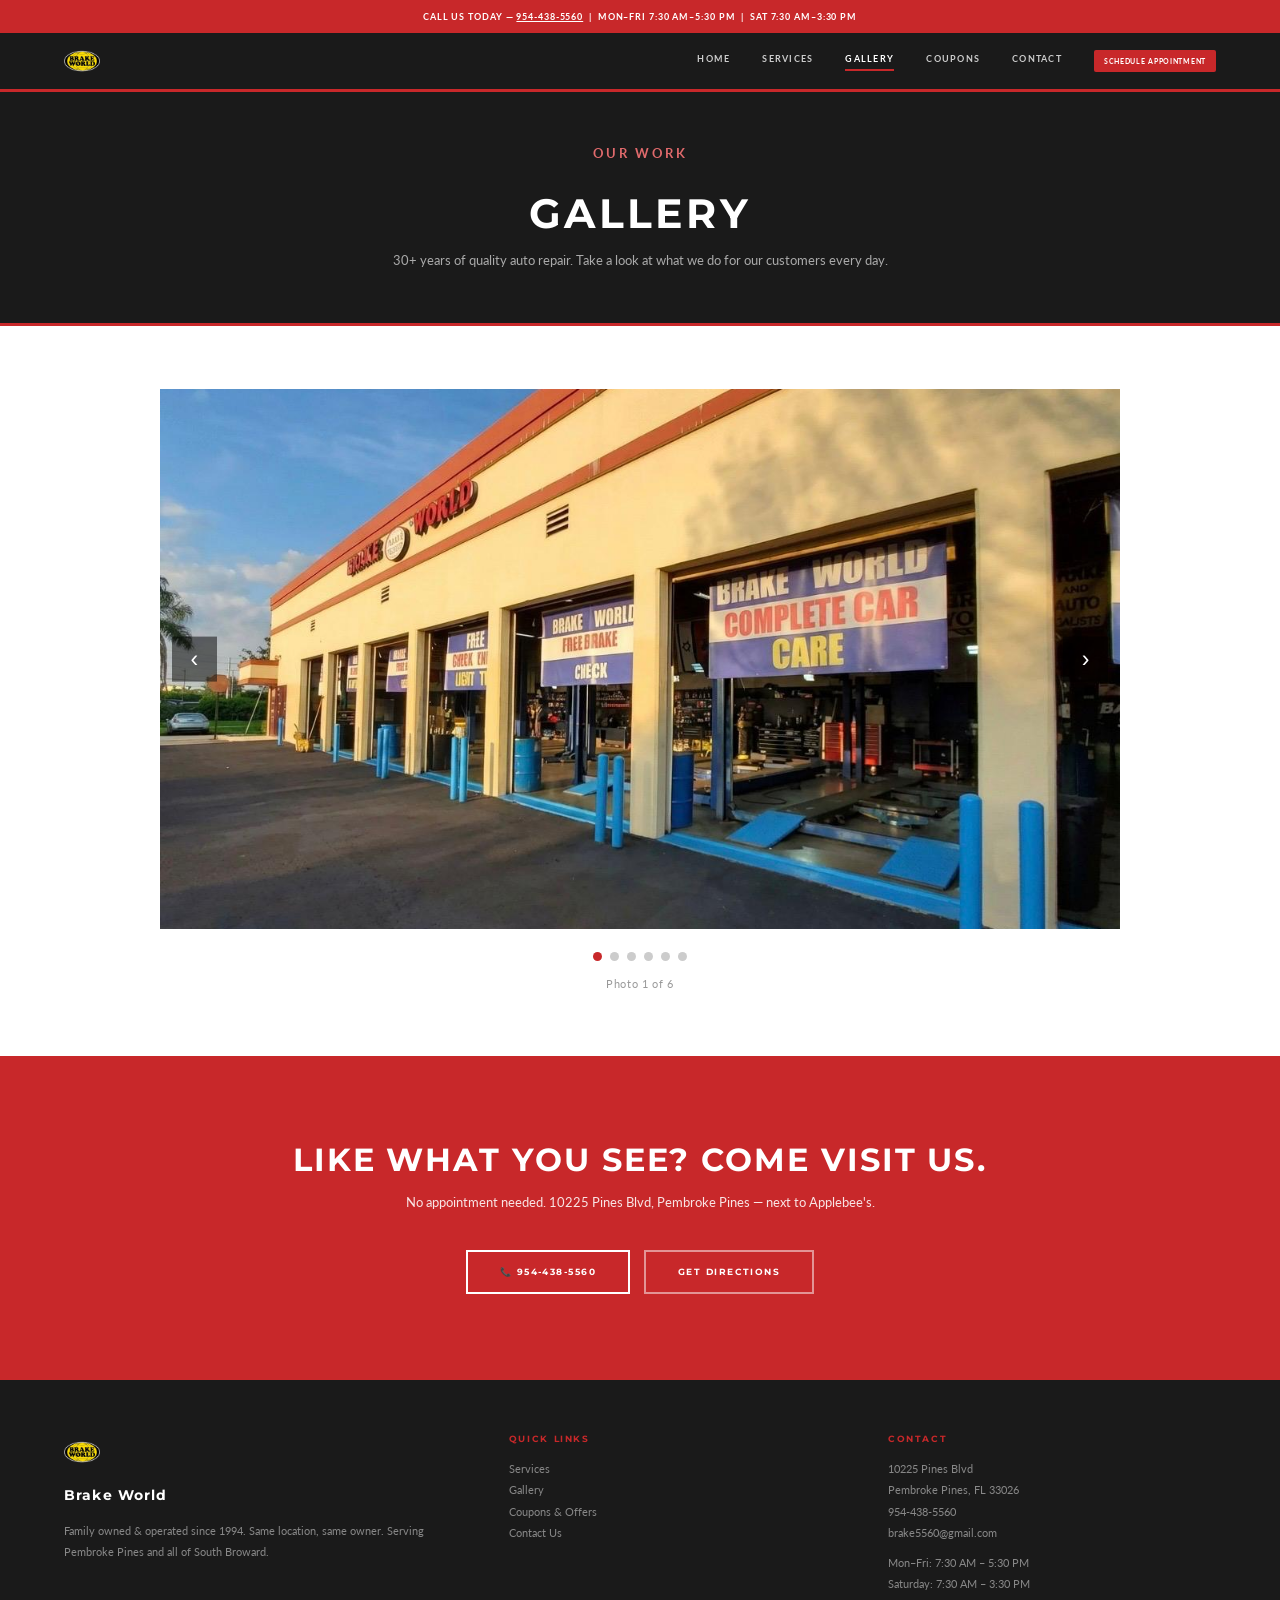
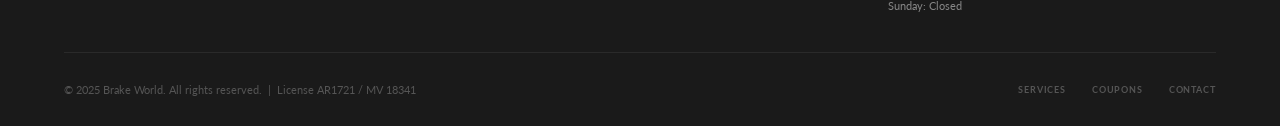
<file: gallery.html>
<!DOCTYPE html>
<html lang="en">
<head>
  <meta charset="UTF-8" />
  <meta name="viewport" content="width=device-width, initial-scale=1.0, viewport-fit=cover" />
  <title>Gallery — Brake World | Pembroke Pines Auto Repair</title>
  <meta name="description" content="See our work. Brake World has been delivering quality auto repair in Pembroke Pines since 1994." />
  <link rel="preconnect" href="https://fonts.googleapis.com" />
  <link rel="preconnect" href="https://fonts.gstatic.com" crossorigin />
  <link href="https://fonts.googleapis.com/css2?family=Lato:ital,wght@0,300;0,400;0,700;1,400&family=Montserrat:wght@600;700&display=swap" rel="stylesheet" />
  <link rel="stylesheet" href="style.css" />
</head>
<body>

  <div class="top-bar">
    Call us today — <a href="tel:9544385560">954-438-5560</a> &nbsp;|&nbsp; Mon–Fri 7:30 AM–5:30 PM &nbsp;|&nbsp; Sat 7:30 AM–3:30 PM
  </div>

  <header>
    <a href="index.html" class="site-logo">
      <img src="images/bwlogo.png" alt="Brake World logo" />
    </a>
    <nav>
      <a href="index.html">Home</a>
      <a href="services.html">Services</a>
      <a href="gallery.html" class="active">Gallery</a>
      <a href="coupons.html">Coupons</a>
      <a href="contact.html">Contact</a>
      <a href="https://calendly.com/frances-onebuildlabs/30min" target="_blank" rel="noopener" class="nav-schedule">Schedule Appointment</a>
    </nav>
    <button class="hamburger" aria-label="Open menu">
      <span></span><span></span><span></span>
    </button>
  </header>

  <div class="mobile-menu" role="dialog" aria-modal="true">
    <button class="mobile-menu-close" aria-label="Close menu">&times;</button>
    <a href="index.html">Home</a>
    <a href="services.html">Services</a>
    <a href="gallery.html">Gallery</a>
    <a href="coupons.html">Coupons</a>
    <a href="contact.html">Contact</a>
    <a href="https://calendly.com/frances-onebuildlabs/30min" target="_blank" rel="noopener" class="mobile-schedule">Schedule Appointment</a>
  </div>

  <div class="page-hero">
    <p class="section-label">Our Work</p>
    <h1>Gallery</h1>
    <p>30+ years of quality auto repair. Take a look at what we do for our customers every day.</p>
  </div>

  <section class="gallery-section">
    <div class="section-inner-wide">

      <div class="carousel" role="region" aria-label="Photo gallery">
        <div class="carousel-track">

          <div class="carousel-slide">
            <img src="images/hero.jpeg" alt="Brake World shop exterior" fetchpriority="high" decoding="sync" />
          </div>

          <div class="carousel-slide">
            <img src="images/gallery-1.jpeg" alt="Auto repair work" loading="lazy" decoding="async" />
          </div>

          <div class="carousel-slide">
            <img src="images/gallery-2.jpg" alt="Brake service" loading="lazy" decoding="async" />
          </div>

          <div class="carousel-slide">
            <img src="images/gallery-3.jpg" alt="Engine service" loading="lazy" decoding="async" />
          </div>

          <div class="carousel-slide">
            <img src="images/gallery-4.jpg" alt="Auto repair" loading="lazy" decoding="async" />
          </div>

          <div class="carousel-slide">
            <img src="images/gallery-5.jpg" alt="Vehicle maintenance" loading="lazy" decoding="async" />
          </div>

        </div>

        <button class="carousel-btn prev" aria-label="Previous slide">&#8249;</button>
        <button class="carousel-btn next" aria-label="Next slide">&#8250;</button>
      </div>

      <div class="carousel-dots" role="tablist" aria-label="Slide navigation"></div>
      <p class="gallery-caption">Photo 1 of 6</p>

    </div>
  </section>

  <!-- CTA -->
  <section class="cta-section">
    <div class="section-inner">
      <h2>Like What You See? Come Visit Us.</h2>
      <p>No appointment needed. 10225 Pines Blvd, Pembroke Pines — next to Applebee's.</p>
      <div style="display:flex; gap:14px; justify-content:center; flex-wrap:wrap;">
        <a href="tel:9544385560" class="btn btn-light">📞 954-438-5560</a>
        <a href="contact.html" class="btn btn-light" style="border-color:rgba(255,255,255,0.5);">Get Directions</a>
      </div>
    </div>
  </section>

  <footer>
    <div class="footer-inner">
      <div class="footer-col">
        <div class="footer-logo">
          <img src="images/bwlogo.png" alt="Brake World" />
        </div>
        <div class="footer-logo-name">Brake World</div>
        <p>Family owned &amp; operated since 1994. Same location, same owner. Serving Pembroke Pines and all of South Broward.</p>
      </div>
      <div class="footer-col">
        <h4>Quick Links</h4>
        <a href="services.html">Services</a>
        <a href="gallery.html">Gallery</a>
        <a href="coupons.html">Coupons &amp; Offers</a>
        <a href="contact.html">Contact Us</a>
      </div>
      <div class="footer-col">
        <h4>Contact</h4>
        <a href="https://maps.google.com/?q=10225+Pines+Blvd+Pembroke+Pines+FL+33026" target="_blank" rel="noopener">10225 Pines Blvd<br />Pembroke Pines, FL 33026</a>
        <a href="tel:9544385560">954-438-5560</a>
        <a href="mailto:brake5560@gmail.com">brake5560@gmail.com</a>
        <p style="margin-top:8px;">Mon–Fri: 7:30 AM – 5:30 PM<br />Saturday: 7:30 AM – 3:30 PM<br />Sunday: Closed</p>
      </div>
    </div>
    <div class="footer-bottom">
      <p>&copy; 2025 Brake World. All rights reserved. &nbsp;|&nbsp; License AR1721 / MV 18341</p>
      <div class="footer-nav-links">
        <a href="services.html">Services</a>
        <a href="coupons.html">Coupons</a>
        <a href="contact.html">Contact</a>
      </div>
    </div>
  </footer>

  <script src="main.js"></script>
</body>
</html>
</file>
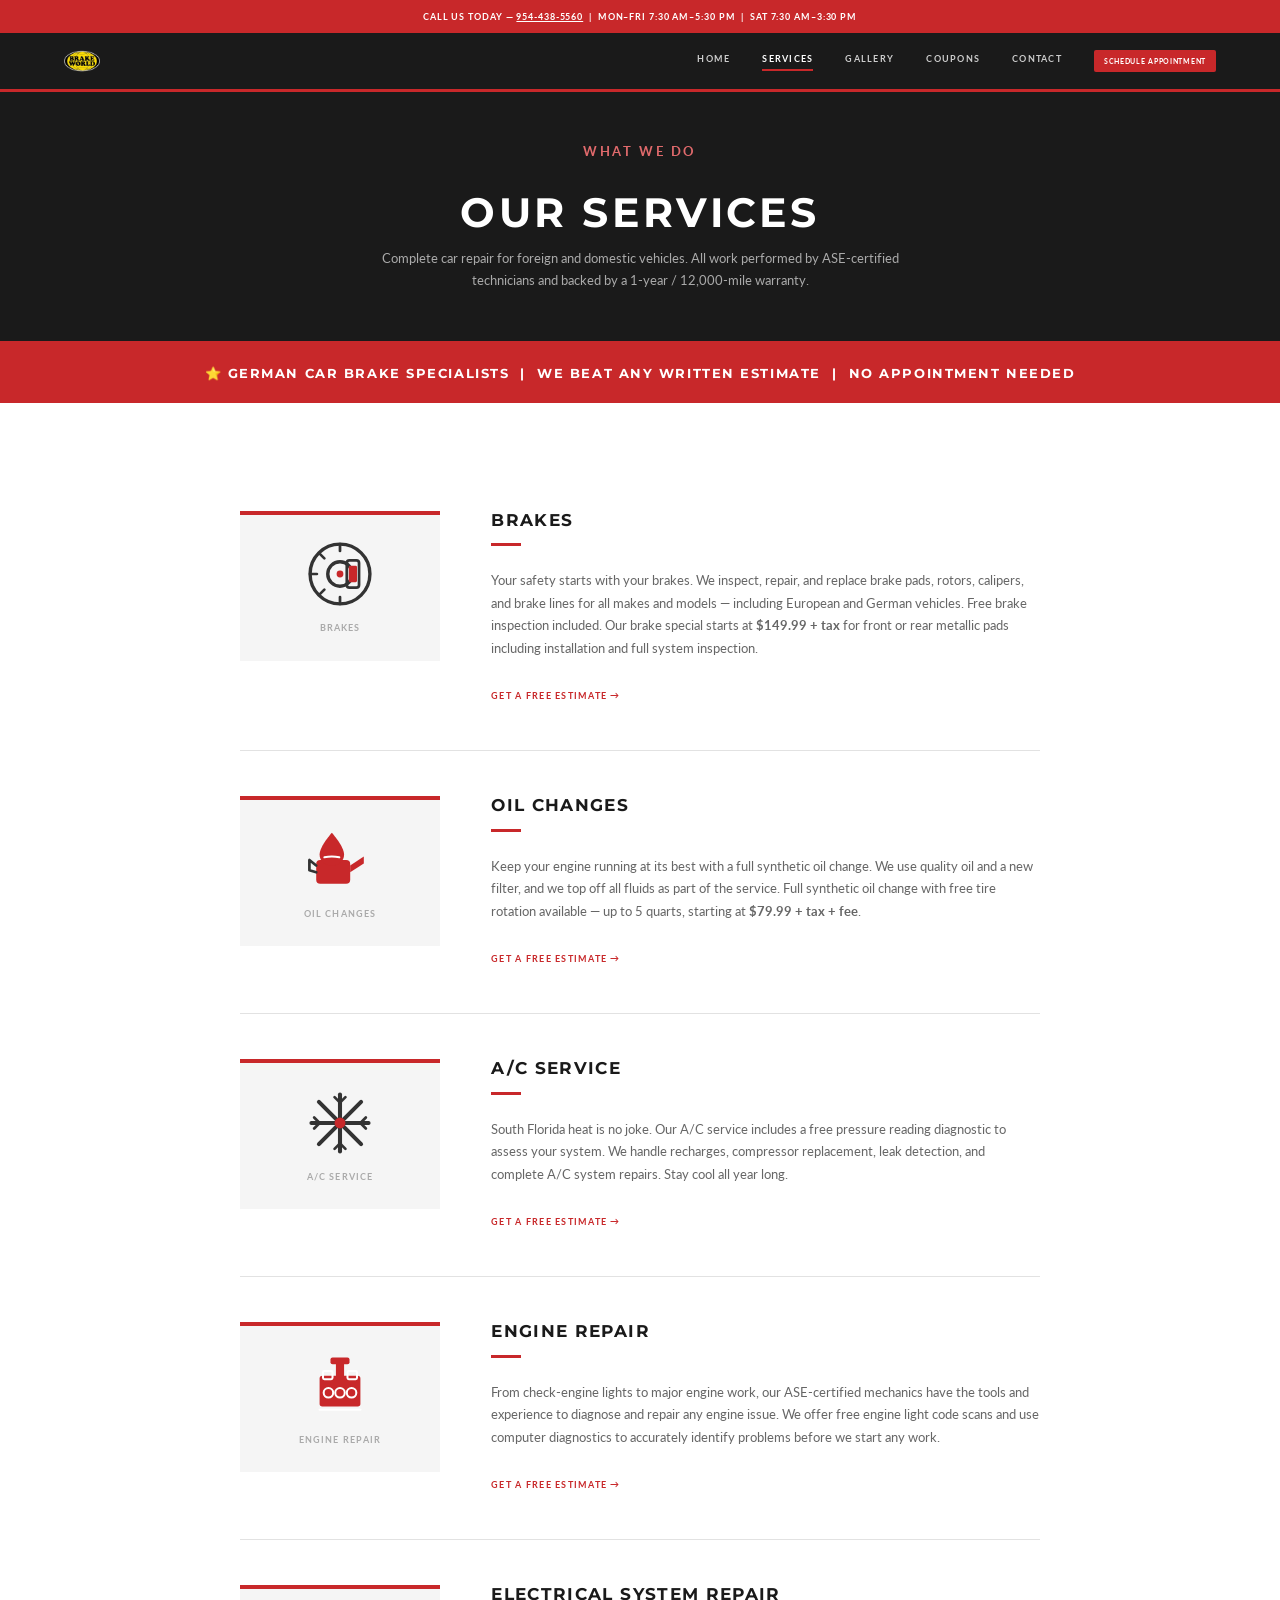
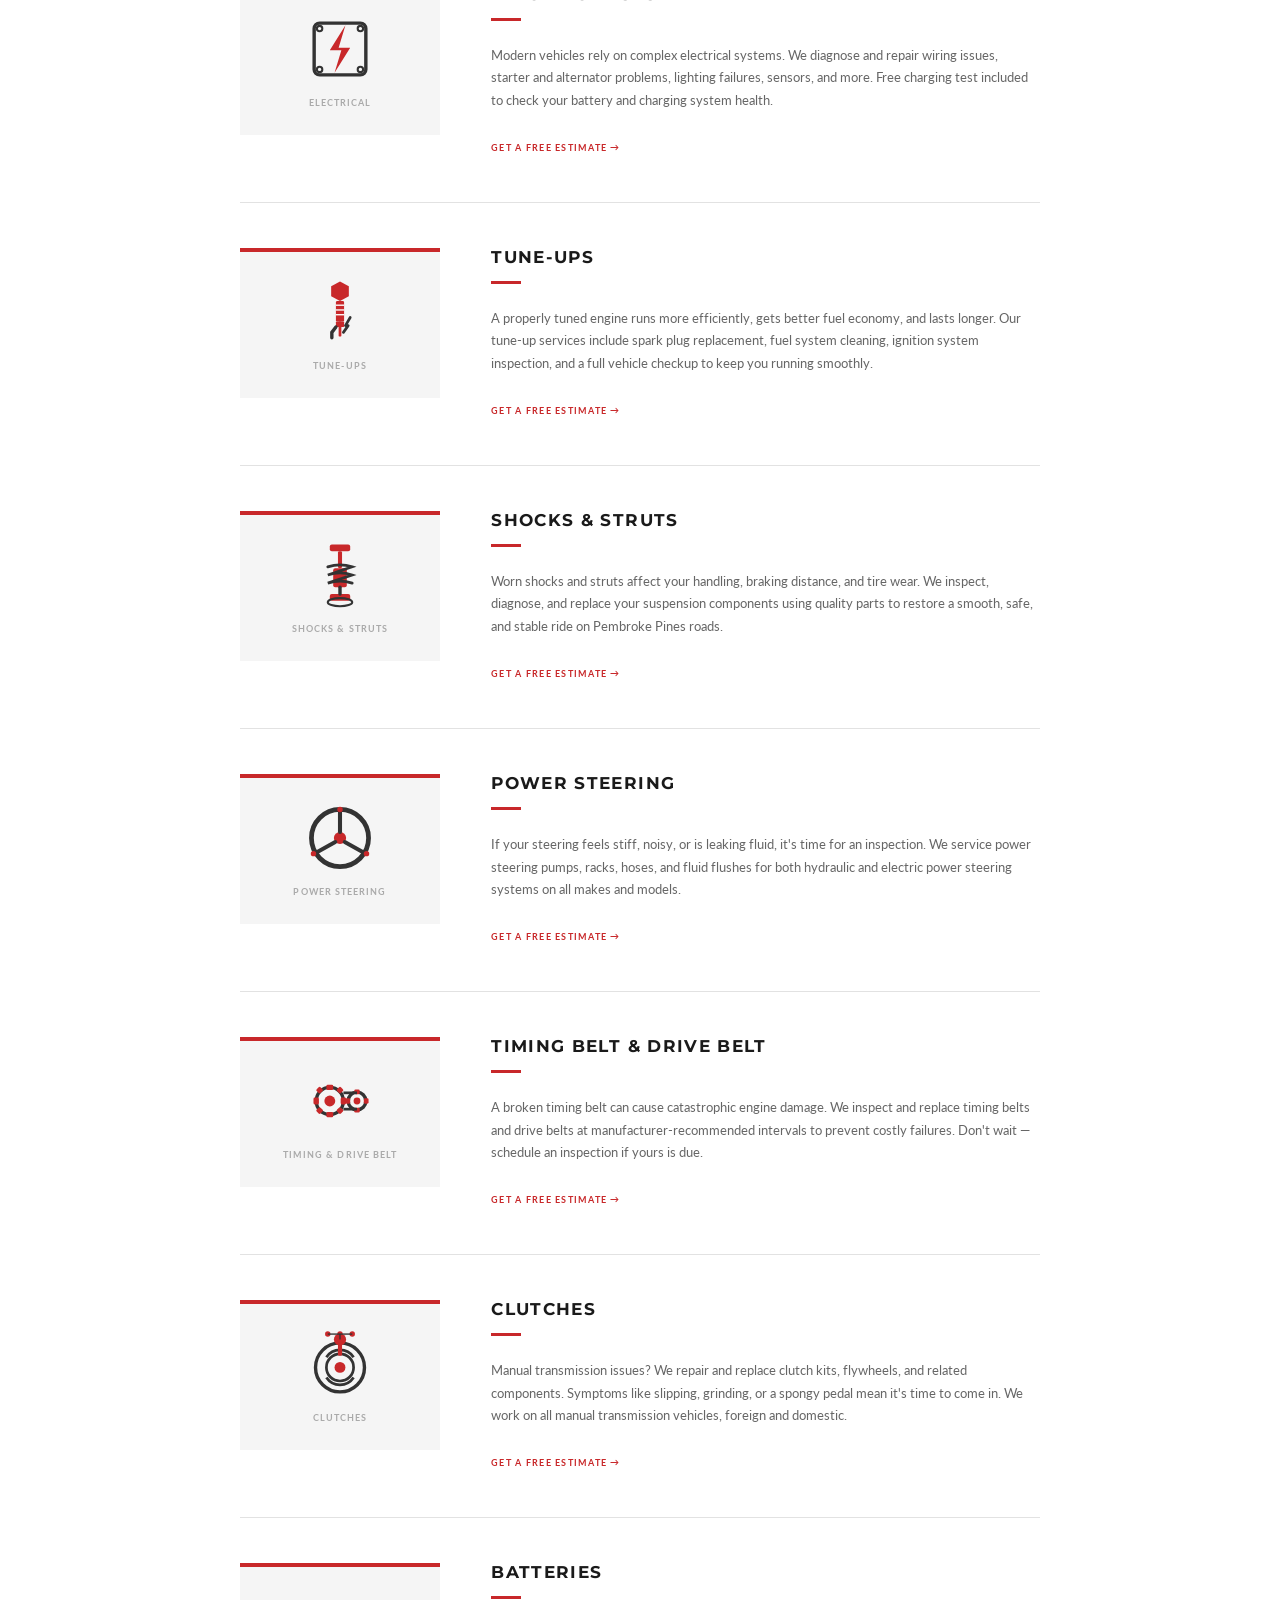
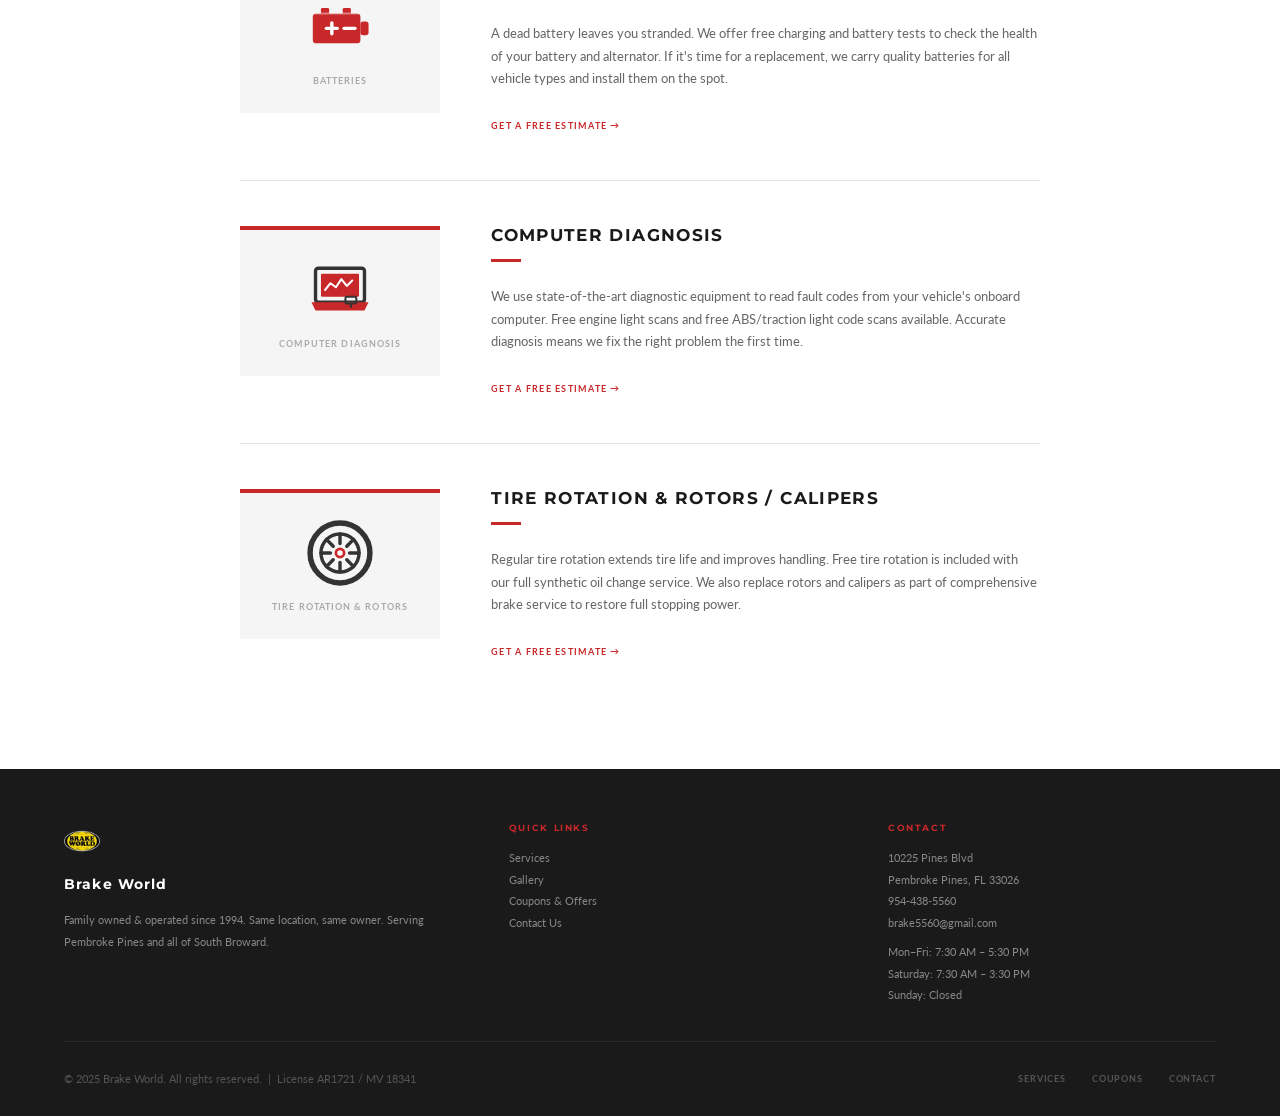
<file: services.html>
<!DOCTYPE html>
<html lang="en">
<head>
  <meta charset="UTF-8" />
  <meta name="viewport" content="width=device-width, initial-scale=1.0, viewport-fit=cover" />
  <title>Services — Brake World | Pembroke Pines Auto Repair</title>
  <meta name="description" content="Complete auto repair services for foreign and domestic vehicles. Brakes, A/C, engine, electrical, oil changes and more. ASE-certified. Call 954-438-5560." />
  <link rel="preconnect" href="https://fonts.googleapis.com" />
  <link rel="preconnect" href="https://fonts.gstatic.com" crossorigin />
  <link href="https://fonts.googleapis.com/css2?family=Lato:ital,wght@0,300;0,400;0,700;1,400&family=Montserrat:wght@600;700&display=swap" rel="stylesheet" />
  <link rel="stylesheet" href="style.css" />
</head>
<body>

  <div class="top-bar">
    Call us today — <a href="tel:9544385560">954-438-5560</a> &nbsp;|&nbsp; Mon–Fri 7:30 AM–5:30 PM &nbsp;|&nbsp; Sat 7:30 AM–3:30 PM
  </div>

  <header>
    <a href="index.html" class="site-logo">
      <img src="images/bwlogo.png" alt="Brake World logo" />
    </a>
    <nav>
      <a href="index.html">Home</a>
      <a href="services.html" class="active">Services</a>
      <a href="gallery.html">Gallery</a>
      <a href="coupons.html">Coupons</a>
      <a href="contact.html">Contact</a>
      <a href="https://calendly.com/frances-onebuildlabs/30min" target="_blank" rel="noopener" class="nav-schedule">Schedule Appointment</a>
    </nav>
    <button class="hamburger" aria-label="Open menu">
      <span></span><span></span><span></span>
    </button>
  </header>

  <div class="mobile-menu" role="dialog" aria-modal="true">
    <button class="mobile-menu-close" aria-label="Close menu">&times;</button>
    <a href="index.html">Home</a>
    <a href="services.html">Services</a>
    <a href="gallery.html">Gallery</a>
    <a href="coupons.html">Coupons</a>
    <a href="contact.html">Contact</a>
    <a href="https://calendly.com/frances-onebuildlabs/30min" target="_blank" rel="noopener" class="mobile-schedule">Schedule Appointment</a>
  </div>

  <div class="page-hero">
    <p class="section-label">What We Do</p>
    <h1>Our Services</h1>
    <p>Complete car repair for foreign and domestic vehicles. All work performed by ASE-certified technicians and backed by a 1-year / 12,000-mile warranty.</p>
  </div>

  <div style="background:var(--red); padding:18px 40px; text-align:center;">
    <p style="color:#fff; font-family:'Montserrat',sans-serif; font-size:13px; font-weight:700; letter-spacing:0.12em; text-transform:uppercase; margin:0;">
      ⭐ German Car Brake Specialists &nbsp;|&nbsp; We Beat Any Written Estimate &nbsp;|&nbsp; No Appointment Needed
    </p>
  </div>

  <section class="services-list">

    <!-- BRAKES -->
    <div class="service-item">
      <div class="service-icon-box">
        <!-- Brake disc icon -->
        <svg viewBox="0 0 100 100" xmlns="http://www.w3.org/2000/svg">
          <circle cx="50" cy="50" r="44" fill="none" stroke="currentColor" stroke-width="5"/>
          <circle cx="50" cy="50" r="18" fill="none" stroke="currentColor" stroke-width="5"/>
          <circle cx="50" cy="50" r="5"/>
          <!-- Caliper shape -->
          <rect x="60" y="30" width="18" height="40" rx="4" stroke="currentColor" stroke-width="4" fill="none"/>
          <rect x="63" y="38" width="12" height="24" rx="2"/>
          <!-- Slots on rotor -->
          <line x1="50" y1="6" x2="50" y2="16" stroke="currentColor" stroke-width="4" stroke-linecap="round"/>
          <line x1="50" y1="84" x2="50" y2="94" stroke="currentColor" stroke-width="4" stroke-linecap="round"/>
          <line x1="6" y1="50" x2="16" y2="50" stroke="currentColor" stroke-width="4" stroke-linecap="round"/>
          <line x1="20" y1="20" x2="27" y2="27" stroke="currentColor" stroke-width="4" stroke-linecap="round"/>
          <line x1="20" y1="80" x2="27" y2="73" stroke="currentColor" stroke-width="4" stroke-linecap="round"/>
        </svg>
        <span>Brakes</span>
      </div>
      <div class="service-item-body">
        <h3>Brakes</h3>
        <div class="service-divider"></div>
        <p>Your safety starts with your brakes. We inspect, repair, and replace brake pads, rotors, calipers, and brake lines for all makes and models — including European and German vehicles. Free brake inspection included. Our brake special starts at <strong>$149.99 + tax</strong> for front or rear metallic pads including installation and full system inspection.</p>
        <a href="contact.html" class="service-link">Get a free estimate &rarr;</a>
      </div>
    </div>

    <!-- OIL CHANGES -->
    <div class="service-item">
      <div class="service-icon-box">
        <!-- Oil can / drop icon -->
        <svg viewBox="0 0 100 100" xmlns="http://www.w3.org/2000/svg">
          <!-- Oil can body -->
          <rect x="15" y="50" width="50" height="35" rx="6"/>
          <!-- Spout -->
          <path d="M65 58 L85 45 L85 55 L65 68 Z"/>
          <!-- Oil drop top -->
          <path d="M38 10 C38 10 20 30 20 42 C20 52 28 58 38 58 C48 58 56 52 56 42 C56 30 38 10 38 10Z"/>
          <!-- Fill line on drop -->
          <path d="M27 46 Q38 44 49 46" fill="none" stroke="white" stroke-width="3" stroke-linecap="round"/>
          <!-- Handle -->
          <path d="M15 58 L5 50 L5 65 L15 68" fill="none" stroke="currentColor" stroke-width="4" stroke-linecap="round" stroke-linejoin="round"/>
        </svg>
        <span>Oil Changes</span>
      </div>
      <div class="service-item-body">
        <h3>Oil Changes</h3>
        <div class="service-divider"></div>
        <p>Keep your engine running at its best with a full synthetic oil change. We use quality oil and a new filter, and we top off all fluids as part of the service. Full synthetic oil change with free tire rotation available — up to 5 quarts, starting at <strong>$79.99 + tax + fee</strong>.</p>
        <a href="contact.html" class="service-link">Get a free estimate &rarr;</a>
      </div>
    </div>

    <!-- A/C SERVICE -->
    <div class="service-item">
      <div class="service-icon-box">
        <!-- AC / snowflake icon -->
        <svg viewBox="0 0 100 100" xmlns="http://www.w3.org/2000/svg">
          <!-- Central column -->
          <line x1="50" y1="8" x2="50" y2="92" stroke="currentColor" stroke-width="6" stroke-linecap="round"/>
          <!-- Horizontal -->
          <line x1="8" y1="50" x2="92" y2="50" stroke="currentColor" stroke-width="6" stroke-linecap="round"/>
          <!-- Diagonals -->
          <line x1="19" y1="19" x2="81" y2="81" stroke="currentColor" stroke-width="6" stroke-linecap="round"/>
          <line x1="81" y1="19" x2="19" y2="81" stroke="currentColor" stroke-width="6" stroke-linecap="round"/>
          <!-- Arms top -->
          <line x1="50" y1="20" x2="42" y2="12" stroke="currentColor" stroke-width="4" stroke-linecap="round"/>
          <line x1="50" y1="20" x2="58" y2="12" stroke="currentColor" stroke-width="4" stroke-linecap="round"/>
          <!-- Arms bottom -->
          <line x1="50" y1="80" x2="42" y2="88" stroke="currentColor" stroke-width="4" stroke-linecap="round"/>
          <line x1="50" y1="80" x2="58" y2="88" stroke="currentColor" stroke-width="4" stroke-linecap="round"/>
          <!-- Arms left -->
          <line x1="20" y1="50" x2="12" y2="42" stroke="currentColor" stroke-width="4" stroke-linecap="round"/>
          <line x1="20" y1="50" x2="12" y2="58" stroke="currentColor" stroke-width="4" stroke-linecap="round"/>
          <!-- Arms right -->
          <line x1="80" y1="50" x2="88" y2="42" stroke="currentColor" stroke-width="4" stroke-linecap="round"/>
          <line x1="80" y1="50" x2="88" y2="58" stroke="currentColor" stroke-width="4" stroke-linecap="round"/>
          <!-- Center circle -->
          <circle cx="50" cy="50" r="8"/>
        </svg>
        <span>A/C Service</span>
      </div>
      <div class="service-item-body">
        <h3>A/C Service</h3>
        <div class="service-divider"></div>
        <p>South Florida heat is no joke. Our A/C service includes a free pressure reading diagnostic to assess your system. We handle recharges, compressor replacement, leak detection, and complete A/C system repairs. Stay cool all year long.</p>
        <a href="contact.html" class="service-link">Get a free estimate &rarr;</a>
      </div>
    </div>

    <!-- ENGINE REPAIR -->
    <div class="service-item">
      <div class="service-icon-box">
        <!-- Engine / piston icon -->
        <svg viewBox="0 0 100 100" xmlns="http://www.w3.org/2000/svg">
          <!-- Engine block -->
          <rect x="20" y="35" width="60" height="45" rx="4"/>
          <!-- Piston rod -->
          <rect x="44" y="10" width="12" height="30" rx="3"/>
          <!-- Piston head -->
          <rect x="36" y="8" width="28" height="10" rx="3"/>
          <!-- Valve covers -->
          <rect x="25" y="28" width="14" height="12" rx="2" fill="none" stroke="white" stroke-width="3"/>
          <rect x="61" y="28" width="14" height="12" rx="2" fill="none" stroke="white" stroke-width="3"/>
          <!-- Exhaust ports -->
          <circle cx="33" cy="60" r="7" fill="none" stroke="white" stroke-width="3"/>
          <circle cx="50" cy="60" r="7" fill="none" stroke="white" stroke-width="3"/>
          <circle cx="67" cy="60" r="7" fill="none" stroke="white" stroke-width="3"/>
          <!-- Crankshaft hint -->
          <line x1="20" y1="85" x2="80" y2="85" stroke="white" stroke-width="3" stroke-linecap="round"/>
        </svg>
        <span>Engine Repair</span>
      </div>
      <div class="service-item-body">
        <h3>Engine Repair</h3>
        <div class="service-divider"></div>
        <p>From check-engine lights to major engine work, our ASE-certified mechanics have the tools and experience to diagnose and repair any engine issue. We offer free engine light code scans and use computer diagnostics to accurately identify problems before we start any work.</p>
        <a href="contact.html" class="service-link">Get a free estimate &rarr;</a>
      </div>
    </div>

    <!-- ELECTRICAL SYSTEM -->
    <div class="service-item">
      <div class="service-icon-box">
        <!-- Lightning bolt / electrical icon -->
        <svg viewBox="0 0 100 100" xmlns="http://www.w3.org/2000/svg">
          <!-- Circuit board base -->
          <rect x="12" y="12" width="76" height="76" rx="8" fill="none" stroke="currentColor" stroke-width="5"/>
          <!-- Lightning bolt -->
          <polygon points="58,15 35,52 52,52 42,85 65,48 48,48"/>
          <!-- Corner dots -->
          <circle cx="20" cy="20" r="4" fill="none" stroke="currentColor" stroke-width="3"/>
          <circle cx="80" cy="20" r="4" fill="none" stroke="currentColor" stroke-width="3"/>
          <circle cx="20" cy="80" r="4" fill="none" stroke="currentColor" stroke-width="3"/>
          <circle cx="80" cy="80" r="4" fill="none" stroke="currentColor" stroke-width="3"/>
        </svg>
        <span>Electrical</span>
      </div>
      <div class="service-item-body">
        <h3>Electrical System Repair</h3>
        <div class="service-divider"></div>
        <p>Modern vehicles rely on complex electrical systems. We diagnose and repair wiring issues, starter and alternator problems, lighting failures, sensors, and more. Free charging test included to check your battery and charging system health.</p>
        <a href="contact.html" class="service-link">Get a free estimate &rarr;</a>
      </div>
    </div>

    <!-- TUNE-UPS -->
    <div class="service-item">
      <div class="service-icon-box">
        <!-- Spark plug icon -->
        <svg viewBox="0 0 100 100" xmlns="http://www.w3.org/2000/svg">
          <!-- Spark plug body (hex head) -->
          <polygon points="50,5 63,12 63,27 50,34 37,27 37,12"/>
          <!-- Spark plug thread body -->
          <rect x="44" y="34" width="12" height="30" rx="2"/>
          <!-- Thread lines -->
          <line x1="44" y1="40" x2="56" y2="40" stroke="white" stroke-width="2"/>
          <line x1="44" y1="47" x2="56" y2="47" stroke="white" stroke-width="2"/>
          <line x1="44" y1="54" x2="56" y2="54" stroke="white" stroke-width="2"/>
          <!-- Ground electrode -->
          <rect x="44" y="64" width="12" height="8" rx="1"/>
          <path d="M44 72 L38 80 L38 88" fill="none" stroke="currentColor" stroke-width="5" stroke-linecap="round"/>
          <!-- Center electrode -->
          <rect x="48" y="64" width="4" height="22" rx="1"/>
          <!-- Spark -->
          <path d="M55 80 L62 70 L58 70 L65 58" fill="none" stroke="currentColor" stroke-width="4" stroke-linecap="round" stroke-linejoin="round"/>
        </svg>
        <span>Tune-Ups</span>
      </div>
      <div class="service-item-body">
        <h3>Tune-Ups</h3>
        <div class="service-divider"></div>
        <p>A properly tuned engine runs more efficiently, gets better fuel economy, and lasts longer. Our tune-up services include spark plug replacement, fuel system cleaning, ignition system inspection, and a full vehicle checkup to keep you running smoothly.</p>
        <a href="contact.html" class="service-link">Get a free estimate &rarr;</a>
      </div>
    </div>

    <!-- SHOCKS & STRUTS -->
    <div class="service-item">
      <div class="service-icon-box">
        <!-- Shock absorber / coil spring icon -->
        <svg viewBox="0 0 100 100" xmlns="http://www.w3.org/2000/svg">
          <!-- Top mount -->
          <rect x="35" y="5" width="30" height="10" rx="3"/>
          <!-- Damper rod -->
          <rect x="47" y="15" width="6" height="25" rx="2"/>
          <!-- Damper body -->
          <rect x="40" y="40" width="20" height="28" rx="3"/>
          <!-- Coil spring -->
          <path d="M32 38 Q50 32 68 38 Q50 44 32 50 Q50 44 68 50 Q50 56 32 62 Q50 56 68 62" fill="none" stroke="currentColor" stroke-width="4" stroke-linecap="round"/>
          <!-- Lower mount -->
          <rect x="35" y="78" width="30" height="10" rx="3"/>
          <line x1="50" y1="68" x2="50" y2="78" stroke="currentColor" stroke-width="5" stroke-linecap="round"/>
          <!-- Wheel hint -->
          <ellipse cx="50" cy="90" rx="18" ry="6" fill="none" stroke="currentColor" stroke-width="3"/>
        </svg>
        <span>Shocks &amp; Struts</span>
      </div>
      <div class="service-item-body">
        <h3>Shocks &amp; Struts</h3>
        <div class="service-divider"></div>
        <p>Worn shocks and struts affect your handling, braking distance, and tire wear. We inspect, diagnose, and replace your suspension components using quality parts to restore a smooth, safe, and stable ride on Pembroke Pines roads.</p>
        <a href="contact.html" class="service-link">Get a free estimate &rarr;</a>
      </div>
    </div>

    <!-- POWER STEERING -->
    <div class="service-item">
      <div class="service-icon-box">
        <!-- Steering wheel icon -->
        <svg viewBox="0 0 100 100" xmlns="http://www.w3.org/2000/svg">
          <!-- Outer rim -->
          <circle cx="50" cy="50" r="42" fill="none" stroke="currentColor" stroke-width="7"/>
          <!-- Center hub -->
          <circle cx="50" cy="50" r="9"/>
          <!-- Spokes -->
          <line x1="50" y1="41" x2="50" y2="10" stroke="currentColor" stroke-width="6" stroke-linecap="round"/>
          <line x1="43" y1="56" x2="14" y2="72" stroke="currentColor" stroke-width="6" stroke-linecap="round"/>
          <line x1="57" y1="56" x2="86" y2="72" stroke="currentColor" stroke-width="6" stroke-linecap="round"/>
          <!-- Grip bumps on rim -->
          <circle cx="50" cy="8" r="4"/>
          <circle cx="11" cy="73" r="4"/>
          <circle cx="89" cy="73" r="4"/>
        </svg>
        <span>Power Steering</span>
      </div>
      <div class="service-item-body">
        <h3>Power Steering</h3>
        <div class="service-divider"></div>
        <p>If your steering feels stiff, noisy, or is leaking fluid, it's time for an inspection. We service power steering pumps, racks, hoses, and fluid flushes for both hydraulic and electric power steering systems on all makes and models.</p>
        <a href="contact.html" class="service-link">Get a free estimate &rarr;</a>
      </div>
    </div>

    <!-- TIMING BELT & DRIVE BELT -->
    <div class="service-item">
      <div class="service-icon-box">
        <!-- Gear + belt icon -->
        <svg viewBox="0 0 100 100" xmlns="http://www.w3.org/2000/svg">
          <!-- Large gear -->
          <circle cx="35" cy="50" r="20" fill="none" stroke="currentColor" stroke-width="5"/>
          <circle cx="35" cy="50" r="8"/>
          <!-- Gear teeth large -->
          <rect x="30" y="26" width="10" height="8" rx="2"/>
          <rect x="30" y="66" width="10" height="8" rx="2"/>
          <rect x="11" y="45" width="8" height="10" rx="2"/>
          <rect x="51" y="45" width="8" height="10" rx="2"/>
          <rect x="16" y="30" width="8" height="8" rx="2" transform="rotate(45 20 34)"/>
          <rect x="46" y="30" width="8" height="8" rx="2" transform="rotate(-45 50 34)"/>
          <rect x="16" y="60" width="8" height="8" rx="2" transform="rotate(-45 20 64)"/>
          <rect x="46" y="60" width="8" height="8" rx="2" transform="rotate(45 50 64)"/>
          <!-- Small gear -->
          <circle cx="75" cy="50" r="13" fill="none" stroke="currentColor" stroke-width="5"/>
          <circle cx="75" cy="50" r="5"/>
          <rect x="71" y="33" width="8" height="7" rx="2"/>
          <rect x="71" y="60" width="8" height="7" rx="2"/>
          <rect x="58" y="46" width="7" height="8" rx="2"/>
          <rect x="85" y="46" width="7" height="8" rx="2"/>
          <!-- Belt connecting them -->
          <line x1="55" y1="38" x2="75" y2="38" stroke="currentColor" stroke-width="4"/>
          <line x1="55" y1="62" x2="75" y2="62" stroke="currentColor" stroke-width="4"/>
        </svg>
        <span>Timing &amp; Drive Belt</span>
      </div>
      <div class="service-item-body">
        <h3>Timing Belt &amp; Drive Belt</h3>
        <div class="service-divider"></div>
        <p>A broken timing belt can cause catastrophic engine damage. We inspect and replace timing belts and drive belts at manufacturer-recommended intervals to prevent costly failures. Don't wait — schedule an inspection if yours is due.</p>
        <a href="contact.html" class="service-link">Get a free estimate &rarr;</a>
      </div>
    </div>

    <!-- CLUTCHES -->
    <div class="service-item">
      <div class="service-icon-box">
        <!-- Clutch / manual transmission icon -->
        <svg viewBox="0 0 100 100" xmlns="http://www.w3.org/2000/svg">
          <!-- Clutch disc outer -->
          <circle cx="50" cy="55" r="36" fill="none" stroke="currentColor" stroke-width="5"/>
          <!-- Clutch disc inner ring -->
          <circle cx="50" cy="55" r="20" fill="none" stroke="currentColor" stroke-width="4"/>
          <!-- Hub -->
          <circle cx="50" cy="55" r="8"/>
          <!-- Torsion springs (segments) -->
          <path d="M30 40 A24 24 0 0 1 70 40" fill="none" stroke="currentColor" stroke-width="4"/>
          <path d="M30 70 A24 24 0 0 0 70 70" fill="none" stroke="currentColor" stroke-width="4"/>
          <!-- Shift knob -->
          <circle cx="50" cy="14" r="9"/>
          <rect x="47" y="20" width="6" height="18" rx="2"/>
          <!-- Gear pattern dots -->
          <circle cx="32" cy="6" r="4"/>
          <circle cx="50" cy="6" r="4"/>
          <circle cx="68" cy="6" r="4"/>
          <line x1="32" y1="6" x2="68" y2="6" stroke="currentColor" stroke-width="2"/>
          <line x1="50" y1="6" x2="50" y2="14" stroke="currentColor" stroke-width="2"/>
        </svg>
        <span>Clutches</span>
      </div>
      <div class="service-item-body">
        <h3>Clutches</h3>
        <div class="service-divider"></div>
        <p>Manual transmission issues? We repair and replace clutch kits, flywheels, and related components. Symptoms like slipping, grinding, or a spongy pedal mean it's time to come in. We work on all manual transmission vehicles, foreign and domestic.</p>
        <a href="contact.html" class="service-link">Get a free estimate &rarr;</a>
      </div>
    </div>

    <!-- BATTERIES -->
    <div class="service-item">
      <div class="service-icon-box">
        <!-- Battery icon -->
        <svg viewBox="0 0 100 100" xmlns="http://www.w3.org/2000/svg">
          <!-- Battery body -->
          <rect x="10" y="30" width="70" height="44" rx="5"/>
          <!-- Terminal cap -->
          <rect x="80" y="42" width="12" height="20" rx="4"/>
          <!-- Plus symbol -->
          <line x1="30" y1="52" x2="46" y2="52" stroke="white" stroke-width="5" stroke-linecap="round"/>
          <line x1="38" y1="44" x2="38" y2="60" stroke="white" stroke-width="5" stroke-linecap="round"/>
          <!-- Minus symbol -->
          <line x1="56" y1="52" x2="72" y2="52" stroke="white" stroke-width="5" stroke-linecap="round"/>
          <!-- Top terminals -->
          <rect x="22" y="22" width="12" height="10" rx="2"/>
          <rect x="54" y="22" width="12" height="10" rx="2"/>
          <!-- Top cap line -->
          <line x1="10" y1="30" x2="80" y2="30" stroke="white" stroke-width="3" opacity="0.4"/>
        </svg>
        <span>Batteries</span>
      </div>
      <div class="service-item-body">
        <h3>Batteries</h3>
        <div class="service-divider"></div>
        <p>A dead battery leaves you stranded. We offer free charging and battery tests to check the health of your battery and alternator. If it's time for a replacement, we carry quality batteries for all vehicle types and install them on the spot.</p>
        <a href="contact.html" class="service-link">Get a free estimate &rarr;</a>
      </div>
    </div>

    <!-- COMPUTER DIAGNOSIS -->
    <div class="service-item">
      <div class="service-icon-box">
        <!-- Laptop / OBD diagnostic icon -->
        <svg viewBox="0 0 100 100" xmlns="http://www.w3.org/2000/svg">
          <!-- Laptop screen -->
          <rect x="14" y="18" width="72" height="50" rx="4" fill="none" stroke="currentColor" stroke-width="5"/>
          <!-- Screen inner -->
          <rect x="22" y="26" width="56" height="34" rx="2"/>
          <!-- OBD graph on screen -->
          <polyline points="28,50 36,40 44,46 52,34 60,44 68,36" fill="none" stroke="white" stroke-width="3" stroke-linecap="round" stroke-linejoin="round"/>
          <!-- Keyboard base -->
          <path d="M8 68 L92 68 L86 80 L14 80 Z"/>
          <!-- OBD port plug -->
          <rect x="58" y="60" width="16" height="10" rx="2" fill="none" stroke="currentColor" stroke-width="3"/>
          <line x1="66" y1="70" x2="66" y2="76" stroke="currentColor" stroke-width="3"/>
        </svg>
        <span>Computer Diagnosis</span>
      </div>
      <div class="service-item-body">
        <h3>Computer Diagnosis</h3>
        <div class="service-divider"></div>
        <p>We use state-of-the-art diagnostic equipment to read fault codes from your vehicle's onboard computer. Free engine light scans and free ABS/traction light code scans available. Accurate diagnosis means we fix the right problem the first time.</p>
        <a href="contact.html" class="service-link">Get a free estimate &rarr;</a>
      </div>
    </div>

    <!-- TIRE ROTATION & ROTORS / CALIPERS -->
    <div class="service-item">
      <div class="service-icon-box">
        <!-- Tire / wheel icon -->
        <svg viewBox="0 0 100 100" xmlns="http://www.w3.org/2000/svg">
          <!-- Outer tire -->
          <circle cx="50" cy="50" r="44" fill="none" stroke="currentColor" stroke-width="8"/>
          <!-- Rim -->
          <circle cx="50" cy="50" r="28" fill="none" stroke="currentColor" stroke-width="5"/>
          <!-- Spokes -->
          <line x1="50" y1="22" x2="50" y2="36" stroke="currentColor" stroke-width="5" stroke-linecap="round"/>
          <line x1="50" y1="64" x2="50" y2="78" stroke="currentColor" stroke-width="5" stroke-linecap="round"/>
          <line x1="22" y1="50" x2="36" y2="50" stroke="currentColor" stroke-width="5" stroke-linecap="round"/>
          <line x1="64" y1="50" x2="78" y2="50" stroke="currentColor" stroke-width="5" stroke-linecap="round"/>
          <line x1="30" y1="30" x2="40" y2="40" stroke="currentColor" stroke-width="5" stroke-linecap="round"/>
          <line x1="60" y1="60" x2="70" y2="70" stroke="currentColor" stroke-width="5" stroke-linecap="round"/>
          <line x1="70" y1="30" x2="60" y2="40" stroke="currentColor" stroke-width="5" stroke-linecap="round"/>
          <line x1="40" y1="60" x2="30" y2="70" stroke="currentColor" stroke-width="5" stroke-linecap="round"/>
          <!-- Center hub -->
          <circle cx="50" cy="50" r="8"/>
          <circle cx="50" cy="50" r="4" fill="white"/>
        </svg>
        <span>Tire Rotation &amp; Rotors</span>
      </div>
      <div class="service-item-body">
        <h3>Tire Rotation &amp; Rotors / Calipers</h3>
        <div class="service-divider"></div>
        <p>Regular tire rotation extends tire life and improves handling. Free tire rotation is included with our full synthetic oil change service. We also replace rotors and calipers as part of comprehensive brake service to restore full stopping power.</p>
        <a href="contact.html" class="service-link">Get a free estimate &rarr;</a>
      </div>
    </div>

  </section>

  <footer>
    <div class="footer-inner">
      <div class="footer-col">
        <div class="footer-logo">
          <img src="images/bwlogo.png" alt="Brake World" />
        </div>
        <div class="footer-logo-name">Brake World</div>
        <p>Family owned &amp; operated since 1994. Same location, same owner. Serving Pembroke Pines and all of South Broward.</p>
      </div>
      <div class="footer-col">
        <h4>Quick Links</h4>
        <a href="services.html">Services</a>
        <a href="gallery.html">Gallery</a>
        <a href="coupons.html">Coupons &amp; Offers</a>
        <a href="contact.html">Contact Us</a>
      </div>
      <div class="footer-col">
        <h4>Contact</h4>
        <a href="https://maps.google.com/?q=10225+Pines+Blvd+Pembroke+Pines+FL+33026" target="_blank" rel="noopener">10225 Pines Blvd<br />Pembroke Pines, FL 33026</a>
        <a href="tel:9544385560">954-438-5560</a>
        <a href="mailto:brake5560@gmail.com">brake5560@gmail.com</a>
        <p style="margin-top:8px;">Mon–Fri: 7:30 AM – 5:30 PM<br />Saturday: 7:30 AM – 3:30 PM<br />Sunday: Closed</p>
      </div>
    </div>
    <div class="footer-bottom">
      <p>&copy; 2025 Brake World. All rights reserved. &nbsp;|&nbsp; License AR1721 / MV 18341</p>
      <div class="footer-nav-links">
        <a href="services.html">Services</a>
        <a href="coupons.html">Coupons</a>
        <a href="contact.html">Contact</a>
      </div>
    </div>
  </footer>

  <script src="main.js"></script>
</body>
</html>
</file>
<file: style.css>
/* ================================================================
   BRAKE WORLD — DESIGN SYSTEM v3
   Single-viewport philosophy: every section is a composed frame.
   Fluid clamp() scaling from 375px (iPhone SE) → 1920px (4K).
   ================================================================ */

/* ===========================
   DESIGN TOKENS
   =========================== */
:root {
  /* Brand */
  --red:       #c8282a;
  --red-dark:  #a01e20;
  --dark:      #1a1a1a;
  --dark2:     #2c2c2c;
  --mid:       #666;
  --light-bg:  #f5f5f5;
  --border:    #e2e2e2;
  --white:     #fff;

  /* Fluid spacing — 4-step scale */
  --sp-1: clamp(6px,   0.5vw,  10px);
  --sp-2: clamp(10px,  1vw,    16px);
  --sp-3: clamp(16px,  1.8vw,  24px);
  --sp-4: clamp(24px,  2.8vw,  36px);
  --sp-5: clamp(36px,  4vw,    56px);
  --sp-6: clamp(52px,  6vh,    80px);

  /* Fluid type scale */
  --t-label: clamp(9px,   0.7vw,  11px);
  --t-sm:    clamp(11px,  0.85vw, 13px);
  --t-base:  clamp(13px,  1vw,    15px);
  --t-md:    clamp(15px,  1.2vw,  17px);
  --t-lg:    clamp(18px,  1.8vw,  24px);
  --t-xl:    clamp(22px,  2.5vw,  34px);
  --t-2xl:   clamp(26px,  3.2vw,  44px);
  --t-hero:  clamp(38px,  6vw,    88px);

  /* Layout */
  --max-w:        1200px;
  --max-w-narrow: 800px;
  --px:  clamp(20px, 5vw,  80px);
  --py:  clamp(48px, 7vh,  88px);
}

/* ===========================
   RESET
   =========================== */
*, *::before, *::after {
  box-sizing: border-box;
  margin: 0;
  padding: 0;
}

html {
  scroll-behavior: smooth;
  overflow-x: hidden;

  /* ── Cinematic scroll snap ──────────────────────────────────────
     proximity = magnetic, not rigid. Snaps when within ~50% of
     a snap point — feels intentional without forcing the user.
     scroll-padding-top offsets for the sticky header so snapped
     sections never hide behind it.
  ─────────────────────────────────────────────────────────────── */
  scroll-snap-type: y proximity;
  scroll-padding-top: clamp(58px, 6.5vh, 76px);
}

* { scroll-margin-top: 88px; }

body {
  font-family: 'Lato', sans-serif;
  font-size: var(--t-base);
  color: #333;
  background: var(--white);
  line-height: 1.72;
  overflow-x: hidden;
  overscroll-behavior-x: none;
  -webkit-font-smoothing: antialiased;
  text-rendering: optimizeSpeed;
}

img { max-width: 100%; display: block; }
a   { text-decoration: none; color: inherit; }

/* ===========================
   SCROLL REVEAL
   =========================== */
.reveal {
  opacity: 0;
  transform: translateY(14px);
  will-change: transform, opacity;
  transition:
    opacity  0.5s cubic-bezier(0.22, 1, 0.36, 1),
    transform 0.5s cubic-bezier(0.22, 1, 0.36, 1);
}
.reveal.visible {
  opacity: 1;
  transform: translateY(0);
  will-change: auto;
}
.reveal:nth-child(2) { transition-delay: 0.07s; }
.reveal:nth-child(3) { transition-delay: 0.14s; }
.reveal:nth-child(4) { transition-delay: 0.21s; }
.reveal:nth-child(5) { transition-delay: 0.28s; }
.reveal:nth-child(6) { transition-delay: 0.35s; }

/* ===========================
   TYPOGRAPHY
   =========================== */
h1, h2, h3, h4, h5 {
  font-family: 'Montserrat', sans-serif;
  font-weight: 700;
  letter-spacing: 0.04em;
  line-height: 1.15;
}

p { color: var(--mid); line-height: 1.75; }

/* ===========================
   SHARED LAYOUT
   =========================== */
.container        { width: 100%; max-width: var(--max-w);        margin-inline: auto; }
.container-narrow { width: 100%; max-width: var(--max-w-narrow); margin-inline: auto; }

/* Legacy aliases */
.section-inner      { max-width: var(--max-w-narrow); margin: 0 auto; }
.section-inner-wide { max-width: var(--max-w);        margin: 0 auto; }

.section-label {
  display: block;
  font-size: var(--t-label);
  font-weight: 700;
  letter-spacing: 0.2em;
  text-transform: uppercase;
  color: var(--red);
  margin-bottom: var(--sp-2);
}

.section-title {
  font-size: var(--t-2xl);
  text-transform: uppercase;
  letter-spacing: 0.06em;
  color: var(--dark);
  margin-bottom: var(--sp-3);
  line-height: 1.1;
}

.section-divider        { width: 44px; height: 3px; background: var(--red); margin-bottom: var(--sp-4); }
.section-divider.center { margin: 0 auto var(--sp-4); }

section { padding: var(--py) var(--px); }

/* ===========================
   TOP BAR
   =========================== */
.top-bar {
  background: var(--red);
  text-align: center;
  padding: clamp(7px, 1vh, 11px) var(--px);
  font-size: var(--t-label);
  font-weight: 700;
  letter-spacing: 0.1em;
  text-transform: uppercase;
  color: #fff;
}
.top-bar a { color: #fff; text-decoration: underline; }

/* ===========================
   HEADER
   =========================== */
header {
  position: sticky;
  top: 0;
  z-index: 1000;
  background: var(--dark);
  display: flex;
  align-items: center;
  justify-content: space-between;
  padding: 0 var(--px);
  height: clamp(58px, 6.5vh, 76px);
  border-bottom: 3px solid var(--red);
}

.site-logo     { display: flex; align-items: center; gap: 10px; }
.site-logo img { height: clamp(34px, 4vh, 50px); width: auto; object-fit: contain; }

nav {
  display: flex;
  align-items: center;
  gap: clamp(18px, 2.5vw, 36px);
}

nav a {
  color: #ccc;
  font-size: var(--t-label);
  font-weight: 700;
  letter-spacing: 0.14em;
  text-transform: uppercase;
  transition: color 0.2s;
  padding-bottom: 2px;
  border-bottom: 2px solid transparent;
}
nav a:hover, nav a.active { color: #fff; border-bottom-color: var(--red); }

.nav-schedule {
  background: var(--red) !important;
  color: #fff !important;
  border-bottom: none !important;
  font-size: clamp(7px, 0.55vw, 9px) !important;
  letter-spacing: 0.1em !important;
  padding: 5px 10px !important;
  white-space: nowrap;
  transition: background 0.2s !important;
  border-radius: 2px;
}
.nav-schedule:hover { background: var(--red-dark) !important; color: #fff !important; }

.hamburger {
  display: none;
  flex-direction: column;
  gap: 5px;
  cursor: pointer;
  background: none;
  border: none;
  padding: 4px;
}
.hamburger span { display: block; width: 24px; height: 2px; background: #fff; transition: all 0.3s; }

.mobile-menu {
  display: none;
  position: fixed;
  inset: 0;
  background: var(--dark);
  z-index: 999;
  flex-direction: column;
  align-items: center;
  justify-content: center;
  gap: clamp(24px, 4vh, 40px);
}
.mobile-menu.open { display: flex; }
.mobile-menu a {
  color: #fff;
  font-family: 'Montserrat', sans-serif;
  font-size: clamp(18px, 3.5vw, 26px);
  font-weight: 700;
  letter-spacing: 0.1em;
  text-transform: uppercase;
}
.mobile-menu .mobile-schedule {
  color: #fff;
  font-size: clamp(18px, 3.5vw, 26px);
  background: var(--red);
  padding: 12px 28px;
  margin-top: 8px;
}
.mobile-menu-close {
  position: absolute;
  top: 20px; right: 24px;
  background: none; border: none;
  color: #fff; font-size: 34px; cursor: pointer; line-height: 1;
}

/* ===========================
   BUTTONS
   =========================== */
.btn {
  display: inline-block;
  padding: clamp(10px, 1.4vh, 15px) clamp(20px, 2.5vw, 34px);
  font-family: 'Montserrat', sans-serif;
  font-size: var(--t-label);
  font-weight: 700;
  letter-spacing: 0.16em;
  text-transform: uppercase;
  border: 2px solid var(--dark);
  color: var(--dark);
  background: transparent;
  cursor: pointer;
  transition: background 0.2s, color 0.2s, border-color 0.2s;
  white-space: nowrap;
}
.btn:hover             { background: var(--dark); color: #fff; }
.btn-red               { background: var(--red); color: #fff; border-color: var(--red); }
.btn-red:hover         { background: var(--red-dark); border-color: var(--red-dark); color: #fff; }
.btn-light             { border-color: #fff; color: #fff; }
.btn-light:hover       { background: #fff; color: var(--dark); }
.btn-outline-red       { border-color: var(--red); color: var(--red); }
.btn-outline-red:hover { background: var(--red); color: #fff; }

/* ===========================
   HERO
   =========================== */
.hero {
  position: relative;
  width: 100%;
  height: 100svh;
  min-height: 500px;
  max-height: 1080px;
  overflow: hidden;
  background: var(--dark2);
  padding: 0;
  scroll-snap-align: start;
}

.hero-image {
  position: absolute;
  inset: 0;
  width: 100%;
  height: 100%;
  object-fit: cover;
  object-position: center;
  transform: translateZ(0);
  backface-visibility: hidden;
  will-change: transform;
}

.hero-overlay {
  position: absolute;
  inset: 0;
  background: linear-gradient(
    110deg,
    rgba(0,0,0,0.86) 0%,
    rgba(0,0,0,0.52) 52%,
    rgba(0,0,0,0.12) 100%
  );
  display: flex;
  align-items: center;
  padding: var(--py) var(--px);
}

.hero-text {
  max-width: min(620px, 58vw);
  color: #fff;
}

.hero-tag {
  display: inline-block;
  background: rgba(200,40,42,0.92);
  color: #fff;
  font-size: var(--t-label);
  font-weight: 700;
  letter-spacing: 0.2em;
  text-transform: uppercase;
  padding: clamp(5px, 0.8vh, 9px) clamp(12px, 1.5vw, 20px);
  margin-bottom: var(--sp-3);
}

.hero-text h1 {
  font-size: calc(var(--t-hero) * 0.5);
  letter-spacing: 0.02em;
  text-transform: uppercase;
  margin-bottom: var(--sp-3);
  line-height: 0.95;
  text-shadow: 0 2px 24px rgba(0,0,0,0.45);
}
.hero-text h1 span { color: var(--red); display: block; }

.hero-text p {
  color: rgba(255,255,255,0.88);
  font-size: var(--t-md);
  margin-bottom: var(--sp-4);
  max-width: 460px;
  line-height: 1.65;
}

.hero-btns { display: flex; gap: var(--sp-3); flex-wrap: wrap; }

/* ===========================
   ABOUT
   =========================== */
.about-section {
  background: var(--white);
  display: flex;
  align-items: center;
  min-height: max(540px, 78vh);
  padding: var(--py) var(--px);
  scroll-snap-align: start;
}

.about-grid {
  display: grid;
  grid-template-columns: 1fr 1fr;
  gap: clamp(32px, 5vw, 72px);
  align-items: center;
  max-width: var(--max-w);
  margin: 0 auto;
  width: 100%;
}

.about-content p {
  margin-bottom: var(--sp-3);
  font-size: var(--t-base);
  line-height: 1.72;
}

.about-badges {
  display: flex;
  flex-wrap: wrap;
  gap: var(--sp-2);
  margin-top: var(--sp-3);
}

.badge {
  display: flex;
  align-items: center;
  gap: var(--sp-2);
  background: var(--light-bg);
  border-left: 3px solid var(--red);
  padding: clamp(7px, 1vh, 10px) clamp(10px, 1.4vw, 16px);
  font-size: var(--t-sm);
  font-weight: 700;
  letter-spacing: 0.06em;
  color: var(--dark);
  text-transform: uppercase;
}
.badge svg { width: 15px; height: 15px; fill: var(--red); flex-shrink: 0; }

.about-image-wrap { position: relative; }
.about-image-wrap img {
  width: 100%;
  height: clamp(280px, 42vh, 500px);
  object-fit: cover;
  display: block;
}

.about-years {
  position: absolute;
  bottom: -14px;
  right: -14px;
  background: var(--red);
  color: #fff;
  width: clamp(76px, 7.5vw, 108px);
  height: clamp(76px, 7.5vw, 108px);
  border-radius: 50%;
  display: flex;
  flex-direction: column;
  align-items: center;
  justify-content: center;
  text-align: center;
  font-family: 'Montserrat', sans-serif;
  font-weight: 700;
  line-height: 1.1;
  border: 4px solid #fff;
  box-shadow: 0 4px 16px rgba(0,0,0,0.2);
}
.about-years .years-num   { font-size: clamp(20px, 2.2vw, 30px); }
.about-years .years-label { font-size: 8px; letter-spacing: 0.1em; text-transform: uppercase; }

/* ===========================
   SERVICES GRID (HOME)
   =========================== */
.services-home {
  background: var(--light-bg);
  padding: var(--py) var(--px);
  display: flex;
  flex-direction: column;
  justify-content: center;
  min-height: max(380px, 68vh);
  scroll-snap-align: start;
}

.services-home-grid {
  display: grid;
  grid-template-columns: repeat(5, 1fr);
  gap: 1px;
  background: var(--border);
  border: 1px solid var(--border);
  max-width: var(--max-w);
  margin: 0 auto;
}

.service-tile {
  background: var(--white);
  padding: clamp(16px, 2.2vh, 28px) clamp(10px, 1.2vw, 18px);
  text-align: center;
  position: relative;
  isolation: isolate;
}

/* GPU-composited hover: opacity only — no background-color paint */
.service-tile::before {
  content: '';
  position: absolute;
  inset: 0;
  background: var(--red);
  opacity: 0;
  transition: opacity 0.2s ease;
  z-index: 0;
}
.service-tile:hover::before { opacity: 1; }
.service-tile > * { position: relative; z-index: 1; }

.service-tile-icon {
  fill: var(--red);
  width: clamp(26px, 2.5vw, 36px);
  height: clamp(26px, 2.5vw, 36px);
  margin: 0 auto clamp(8px, 1vh, 12px);
  transition: fill 0.2s ease;
}
.service-tile-name {
  font-family: 'Montserrat', sans-serif;
  font-size: clamp(8px, 0.7vw, 11px);
  font-weight: 700;
  letter-spacing: 0.1em;
  text-transform: uppercase;
  color: var(--dark);
  transition: color 0.2s ease;
}
.service-tile:hover .service-tile-icon { fill: #fff; }
.service-tile:hover .service-tile-name { color: #fff; }

/* ===========================
   GUARANTEES
   =========================== */
.guarantees-section {
  background: var(--dark);
  display: flex;
  flex-direction: column;
  justify-content: center;
  min-height: max(480px, 78vh);
  padding: var(--py) var(--px);
  scroll-snap-align: start;
}

.guarantees-section .section-title { color: #fff; }
.guarantees-section .section-label { color: #e06a6c; }

.guarantees-grid {
  display: grid;
  grid-template-columns: repeat(3, 1fr);
  gap: clamp(12px, 1.5vw, 20px);
  max-width: var(--max-w);
  margin: 0 auto;
  width: 100%;
}

.guarantee-card {
  background: var(--dark2);
  border: 1px solid #333;
  border-top: 3px solid var(--red);
  padding: clamp(18px, 2.5vh, 30px) clamp(16px, 2vw, 24px);
  text-align: center;
}
.guarantee-card svg {
  width: clamp(26px, 2.2vw, 34px);
  height: clamp(26px, 2.2vw, 34px);
  fill: var(--red);
  margin: 0 auto clamp(8px, 1vh, 14px);
}
.guarantee-card h4 {
  color: #fff;
  font-size: clamp(10px, 0.85vw, 12px);
  letter-spacing: 0.1em;
  text-transform: uppercase;
  margin-bottom: 6px;
}
.guarantee-card p { color: #888; font-size: clamp(11px, 0.9vw, 13px); line-height: 1.5; }

/* ===========================
   TESTIMONIAL
   =========================== */
.testimonial-section {
  background: var(--white);
  display: flex;
  align-items: center;
  justify-content: center;
  min-height: max(260px, 42vh);
  padding: var(--py) var(--px);
  scroll-snap-align: start;
}
.testimonial-section .section-inner { text-align: center; width: 100%; }

blockquote {
  font-size: clamp(15px, 1.8vw, 22px);
  font-style: italic;
  color: #444;
  line-height: 1.6;
  max-width: 680px;
  margin: 0 auto var(--sp-3);
  position: relative;
  padding: 0 var(--sp-4);
}
blockquote::before {
  content: '\201C';
  font-size: clamp(56px, 7vw, 96px);
  color: #eaeaea;
  position: absolute;
  top: -14px;
  left: 0;
  line-height: 1;
  font-family: Georgia, serif;
}
.testimonial-author {
  font-size: var(--t-sm);
  letter-spacing: 0.12em;
  text-transform: uppercase;
  color: var(--red);
  font-weight: 700;
}

/* ===========================
   CTA STRIP
   =========================== */
.cta-section {
  background: var(--red);
  text-align: center;
  display: flex;
  align-items: center;
  justify-content: center;
  min-height: max(230px, 36vh);
  padding: var(--py) var(--px);
  scroll-snap-align: start;
}
.cta-section .section-inner { width: 100%; }
.cta-section h2 {
  color: #fff;
  font-size: var(--t-xl);
  letter-spacing: 0.06em;
  text-transform: uppercase;
  margin-bottom: var(--sp-2);
}
.cta-section p { color: rgba(255,255,255,0.88); margin-bottom: var(--sp-4); }

/* ===========================
   PAGE HERO (inner pages)
   =========================== */
.page-hero {
  background: var(--dark);
  padding: clamp(36px, 5.5vh, 68px) var(--px);
  text-align: center;
  border-bottom: 3px solid var(--red);
  display: flex;
  flex-direction: column;
  align-items: center;
  justify-content: center;
  min-height: max(180px, 26vh);
  scroll-snap-align: start;
}
.page-hero .section-label { color: #e06a6c; }
.page-hero h1 {
  color: #fff;
  font-size: clamp(20px, 3.2vw, 42px);
  letter-spacing: 0.08em;
  text-transform: uppercase;
  margin: var(--sp-2) 0;
}
.page-hero p { color: #aaa; max-width: 520px; font-size: var(--t-base); line-height: 1.65; }

/* ===========================
   SERVICES PAGE
   =========================== */
.services-list { background: var(--white); scroll-snap-align: start; }

.service-item {
  max-width: var(--max-w-narrow);
  margin: 0 auto;
  padding: clamp(32px, 5vh, 56px) 0;
  border-bottom: 1px solid var(--border);
  display: grid;
  grid-template-columns: 200px 1fr;
  gap: clamp(24px, 4vw, 52px);
  align-items: start;
}
.service-item:last-child { border-bottom: none; }

.service-icon-box {
  width: 100%;
  aspect-ratio: 4 / 3;
  background: var(--light-bg);
  border-top: 4px solid var(--red);
  display: flex;
  flex-direction: column;
  align-items: center;
  justify-content: center;
  gap: 12px;
}
.service-icon-box svg  { width: 68px; height: 68px; fill: var(--red); }
.service-icon-box span {
  font-size: 9px;
  font-weight: 700;
  letter-spacing: 0.12em;
  text-transform: uppercase;
  color: #aaa;
}

.service-item-body h3 {
  font-size: clamp(13px, 1.4vw, 17px);
  text-transform: uppercase;
  letter-spacing: 0.08em;
  color: var(--dark);
  margin-bottom: var(--sp-2);
}
.service-item-body .service-divider {
  width: 30px; height: 3px;
  background: var(--red);
  margin-bottom: var(--sp-3);
}
.service-item-body p { margin-bottom: var(--sp-3); font-size: var(--t-base); }
.service-item-body a.service-link {
  font-size: var(--t-label);
  font-weight: 700;
  letter-spacing: 0.14em;
  text-transform: uppercase;
  color: var(--red);
  display: inline-flex;
  align-items: center;
  gap: 4px;
  transition: color 0.2s;
}
.service-item-body a.service-link:hover { color: var(--red-dark); }

.specialist-banner {
  background: var(--red);
  color: #fff;
  text-align: center;
  padding: clamp(22px, 3.5vh, 36px) var(--px);
  max-width: var(--max-w-narrow);
  margin: 0 auto;
}
.specialist-banner h3 {
  font-size: clamp(14px, 1.6vw, 20px);
  letter-spacing: 0.1em;
  text-transform: uppercase;
  margin-bottom: 6px;
}
.specialist-banner p { color: rgba(255,255,255,0.85); font-size: var(--t-base); }

/* ===========================
   COUPONS PAGE
   =========================== */
.coupons-section { background: var(--light-bg); scroll-snap-align: start; }

.coupons-intro {
  text-align: center;
  max-width: 560px;
  margin: 0 auto var(--sp-5);
}
.coupons-intro p { font-size: var(--t-base); }

.coupons-grid {
  display: grid;
  grid-template-columns: repeat(3, 1fr);
  gap: clamp(16px, 2vw, 28px);
  max-width: var(--max-w);
  margin: 0 auto;
}

.coupon {
  background: var(--white);
  border: 2px dashed var(--red);
  padding: clamp(18px, 2.5vh, 28px) clamp(14px, 2vw, 24px);
  position: relative;
  text-align: center;
}
.coupon::before, .coupon::after {
  content: '';
  position: absolute;
  top: 50%;
  transform: translateY(-50%);
  width: 18px; height: 18px;
  background: var(--light-bg);
  border-radius: 50%;
  border: 2px dashed var(--red);
}
.coupon::before { left:  -11px; }
.coupon::after  { right: -11px; }

.coupon-logo {
  font-family: 'Montserrat', sans-serif;
  font-size: var(--t-label);
  font-weight: 700;
  letter-spacing: 0.2em;
  text-transform: uppercase;
  color: var(--red);
  margin-bottom: var(--sp-2);
}
.coupon h3 {
  font-size: clamp(12px, 1.1vw, 15px);
  text-transform: uppercase;
  letter-spacing: 0.1em;
  color: var(--dark);
  margin-bottom: var(--sp-2);
}
.coupon-price {
  font-family: 'Montserrat', sans-serif;
  font-size: clamp(26px, 2.8vw, 38px);
  font-weight: 700;
  color: var(--red);
  margin: var(--sp-2) 0;
  line-height: 1;
}
.coupon-price .coupon-tax { font-size: var(--t-sm); font-weight: 400; color: var(--mid); }
.coupon p { font-size: var(--t-sm); color: #777; line-height: 1.6; margin-top: var(--sp-2); }

.coupon-free { background: var(--white); border-color: var(--red); }
.coupon-free::before, .coupon-free::after { background: var(--light-bg); border-color: var(--red); }
.coupon-free .coupon-badge {
  display: inline-block;
  background: var(--red);
  color: #fff;
  font-family: 'Montserrat', sans-serif;
  font-size: clamp(20px, 2.2vw, 30px);
  font-weight: 700;
  letter-spacing: 0.06em;
  padding: 5px 16px;
  margin: var(--sp-2) 0;
}

.beat-estimate {
  background: var(--red);
  color: #fff;
  text-align: center;
  padding: clamp(24px, 4vh, 40px) var(--px);
  max-width: var(--max-w);
  margin: var(--sp-5) auto 0;
  border-radius: 2px;
}
.beat-estimate h3 {
  font-size: clamp(16px, 1.8vw, 24px);
  letter-spacing: 0.06em;
  text-transform: uppercase;
  color: #fff;
  margin-bottom: var(--sp-2);
}
.beat-estimate p { color: rgba(255,255,255,0.88); margin-bottom: var(--sp-3); }
.beat-estimate a { color: #fff; font-weight: 700; font-size: clamp(15px, 1.5vw, 20px); text-decoration: underline; }

/* ===========================
   GALLERY
   =========================== */
.gallery-section { background: var(--white); scroll-snap-align: start; }

.carousel {
  position: relative;
  max-width: 960px;
  margin: 0 auto;
  overflow: hidden;
}
.carousel-track {
  display: flex;
  transition: transform 0.48s cubic-bezier(0.25, 0.46, 0.45, 0.94);
  will-change: transform;
  backface-visibility: hidden;
}
.carousel-slide {
  min-width: 100%;
  aspect-ratio: 16 / 9;
  background: #e0e0e0;
  overflow: hidden;
}
.carousel-slide img { width: 100%; height: 100%; object-fit: cover; }

.carousel-btn {
  position: absolute;
  top: 50%; transform: translateY(-50%);
  background: rgba(0,0,0,0.5);
  color: #fff; border: none;
  width: clamp(38px, 3.5vw, 52px);
  height: clamp(38px, 3.5vw, 52px);
  font-size: clamp(16px, 1.8vw, 24px);
  cursor: pointer;
  display: flex; align-items: center; justify-content: center;
  transition: background 0.2s;
}
.carousel-btn:hover   { background: var(--red); }
.carousel-btn.prev    { left: 12px; }
.carousel-btn.next    { right: 12px; }

.carousel-dots {
  display: flex;
  justify-content: center;
  gap: 8px;
  margin-top: var(--sp-3);
}
.carousel-dots button {
  width: 9px; height: 9px;
  border-radius: 50%;
  background: #ccc; border: none; cursor: pointer; padding: 0;
  transition: background 0.2s;
}
.carousel-dots button.active { background: var(--red); }
.gallery-caption { text-align: center; font-size: var(--t-sm); color: #999; margin-top: var(--sp-2); letter-spacing: 0.06em; }

/* ===========================
   CONTACT
   =========================== */
.contact-section {
  background: var(--white);
  scroll-snap-align: start;
  padding-bottom: 0;
}

.contact-grid {
  display: grid;
  grid-template-columns: 1fr 1fr;
  gap: clamp(12px, 1.5vw, 20px);
  max-width: 960px;
  margin: 0 auto;
}

.contact-map-embed {
  margin-top: var(--sp-4);
  margin-left: calc(-1 * var(--px));
  margin-right: calc(-1 * var(--px));
}
.contact-map-embed iframe {
  width: 100%;
  height: clamp(200px, 26vh, 340px);
  border: none;
  display: block;
}

.contact-block {
  background: var(--red);
  padding: clamp(16px, 2.5vh, 26px) clamp(16px, 2vw, 24px);
}
.contact-block h3 {
  font-size: 8px;
  text-transform: uppercase;
  letter-spacing: 0.22em;
  color: rgba(255,255,255,0.6);
  font-weight: 700;
  margin: 0 0 4px;
  line-height: 1;
}
.contact-block h3:not(:first-child) { margin-top: 14px; }
.contact-block p, .contact-block a {
  font-size: var(--t-base);
  color: #fff;
  line-height: 1.72;
  display: block;
}
.contact-block .location-note {
  font-size: var(--t-sm);
  color: rgba(255,255,255,0.72);
  margin-top: 3px;
  line-height: 1.5;
}
.contact-block a:hover { color: rgba(255,255,255,0.8); text-decoration: underline; }

.hours-table { width: 100%; border-collapse: collapse; }
.hours-table tr td {
  padding: 2px 0;
  font-size: var(--t-sm);
  color: #fff;
  vertical-align: top;
  line-height: 1.65;
}
.hours-table tr td:first-child {
  font-weight: 700;
  color: rgba(255,255,255,0.8);
  padding-right: 14px;
  width: 88px;
}

.contact-form-section { background: var(--light-bg); scroll-snap-align: start; }
.contact-form { max-width: 640px; margin: 0 auto; }

.form-row { display: grid; grid-template-columns: 1fr 1fr; gap: clamp(14px, 2vw, 22px); }
.form-group {
  display: flex; flex-direction: column; gap: 5px;
  margin-bottom: clamp(14px, 2vh, 22px);
}
.form-group label {
  font-size: var(--t-label);
  font-weight: 700;
  letter-spacing: 0.12em;
  text-transform: uppercase;
  color: var(--dark);
}
.form-group input,
.form-group textarea,
.form-group select {
  width: 100%;
  padding: clamp(10px, 1.3vh, 14px) clamp(12px, 1.5vw, 16px);
  border: 1px solid var(--border);
  background: var(--white);
  font-family: 'Lato', sans-serif;
  font-size: var(--t-base);
  color: var(--dark);
  outline: none;
  transition: border-color 0.2s;
}
.form-group input:focus,
.form-group textarea:focus,
.form-group select:focus { border-color: var(--red); }
.form-group textarea { resize: vertical; min-height: 120px; }
.form-note { font-size: var(--t-sm); color: #999; margin-top: -10px; margin-bottom: var(--sp-4); }

/* .map-section removed — map now lives inside .contact-section as .contact-map-embed */

/* ===========================
   CALENDLY SECTION
   =========================== */
.calendly-section {
  background: var(--white);
  padding: var(--py) var(--px);
  scroll-snap-align: start;
}
.calendly-section .section-title { text-align: center; }
.calendly-section .section-label { text-align: center; }
.calendly-intro {
  text-align: center;
  max-width: 500px;
  margin: 0 auto var(--sp-4);
  font-size: var(--t-base);
  color: var(--mid);
}

.license-strip {
  background: var(--dark2);
  text-align: center;
  padding: clamp(8px, 1.2vh, 14px) var(--px);
  font-size: var(--t-sm);
  color: #666;
  letter-spacing: 0.08em;
}

/* ===========================
   FOOTER
   =========================== */
footer {
  background: var(--dark);
  padding: clamp(40px, 6vh, 64px) var(--px) clamp(22px, 3vh, 36px);
}
.footer-inner {
  max-width: var(--max-w);
  margin: 0 auto;
  display: grid;
  grid-template-columns: 1.2fr 1fr 1fr;
  gap: clamp(28px, 4vw, 52px);
  padding-bottom: clamp(28px, 4vh, 44px);
  border-bottom: 1px solid #2a2a2a;
  margin-bottom: clamp(20px, 3vh, 32px);
}
.footer-col h4 {
  font-size: var(--t-label);
  font-weight: 700;
  letter-spacing: 0.18em;
  text-transform: uppercase;
  color: var(--red);
  margin-bottom: clamp(10px, 1.5vh, 18px);
}
.footer-col p, .footer-col a {
  font-size: var(--t-sm);
  color: #888;
  line-height: 1.95;
  display: block;
  transition: color 0.2s;
}
.footer-col a:hover { color: #fff; }
.footer-logo img { height: clamp(34px, 4vh, 46px); width: auto; object-fit: contain; margin-bottom: var(--sp-2); }
.footer-logo-name {
  font-family: 'Montserrat', sans-serif;
  font-size: clamp(12px, 1.1vw, 15px);
  font-weight: 700;
  color: #fff;
  letter-spacing: 0.08em;
  margin-bottom: var(--sp-2);
}
.footer-bottom {
  max-width: var(--max-w);
  margin: 0 auto;
  display: flex;
  justify-content: space-between;
  align-items: center;
  flex-wrap: wrap;
  gap: var(--sp-2);
}
.footer-bottom p { font-size: var(--t-sm); color: #555; }
.footer-nav-links { display: flex; gap: clamp(16px, 2vw, 28px); }
.footer-nav-links a {
  font-size: var(--t-label);
  font-weight: 700;
  letter-spacing: 0.1em;
  text-transform: uppercase;
  color: #555;
  transition: color 0.2s;
}
.footer-nav-links a:hover { color: #fff; }

/* ===========================
   RESPONSIVE BREAKPOINTS
   ===========================

   1920px  ultra-wide  (capped by max-w containers)
   1440px  desktop+    (wider --px)
   1280px  desktop     (default)
   1024px  laptop
    900px  tablet landscape
    768px  tablet portrait / large mobile
    480px  mobile
    375px  small mobile (base)
*/

/* 1440px+ */
@media (min-width: 1440px) {
  :root {
    --px: clamp(80px, 7vw, 140px);
  }
}

/* 1024px laptop */
@media (max-width: 1024px) {
  .services-home-grid    { grid-template-columns: repeat(5, 1fr); }
  .coupons-grid          { grid-template-columns: repeat(2, 1fr); }
  .footer-inner          { grid-template-columns: 1fr 1fr; }
  .footer-inner .footer-col:first-child { grid-column: 1 / -1; }
}

/* 900px tablet */
@media (max-width: 900px) {
  .about-grid            { grid-template-columns: 1fr; }
  .about-image-wrap      { display: none; }
  .guarantees-grid       { grid-template-columns: repeat(2, 1fr); }
  .services-home-grid    { grid-template-columns: repeat(4, 1fr); }
  .contact-grid          { grid-template-columns: 1fr 1fr; }
}

/* 768px mobile */
@media (max-width: 768px) {
  :root {
    --py: clamp(36px, 5.5vh, 60px);
    --px: clamp(18px, 5vw, 28px);
  }

  header      { padding: 0 var(--px); }
  nav         { display: none; }
  .hamburger  { display: flex; }

  .hero-text              { max-width: 100%; }
  .hero-text h1           { font-size: clamp(32px, 10.5vw, 54px); }
  .hero-text p            { font-size: var(--t-base); max-width: 100%; }
  .hero-btns              { flex-direction: column; gap: var(--sp-2); }
  .hero-btns .btn         { text-align: center; width: 100%; max-width: 300px; }

  .services-home-grid     { grid-template-columns: repeat(3, 1fr); }
  .guarantees-grid        { grid-template-columns: repeat(2, 1fr); }
  .coupons-grid           { grid-template-columns: 1fr; }
  .contact-grid           { grid-template-columns: 1fr; }
  .form-row               { grid-template-columns: 1fr; }
  .service-item           { grid-template-columns: 1fr; gap: var(--sp-3); }

  footer                  { padding: clamp(32px, 5vh, 52px) var(--px) clamp(20px, 3vh, 28px); }
  .footer-inner           { grid-template-columns: 1fr; gap: var(--sp-4); }
  .footer-inner .footer-col:first-child { grid-column: auto; }
  .footer-bottom          { flex-direction: column; text-align: center; }

  blockquote              { padding: 0 var(--sp-3); }
}

/* 480px small mobile */
@media (max-width: 480px) {
  :root {
    --py: clamp(32px, 5vh, 52px);
    --px: clamp(16px, 4.5vw, 22px);
  }

  .hero-text h1     { font-size: clamp(28px, 11.5vw, 42px); }
  .services-home-grid { grid-template-columns: repeat(3, 1fr); }
  .guarantees-grid  { grid-template-columns: 1fr; }
  .hero-btns        { flex-direction: column; }
  .btn              { text-align: center; }
  .footer-nav-links { flex-wrap: wrap; justify-content: center; }
  .coupons-grid     { grid-template-columns: 1fr; }
}

/* ===========================
   FIND US SECTION (contact page)
   =========================== */
.find-us-section {
  background: var(--white);
  padding: 0;
  scroll-snap-align: start;
  min-height: max(500px, 65vh);
  display: flex;
}

.find-us-grid {
  display: grid;
  grid-template-columns: 1fr 1fr;
  width: 100%;
}

.find-us-info {
  padding: var(--py) var(--px);
  display: flex;
  flex-direction: column;
  justify-content: center;
}

.find-us-map {
  position: relative;
  min-height: 400px;
  background: #e8e8e8;
}
.find-us-map iframe {
  position: absolute;
  inset: 0;
  width: 100%;
  height: 100%;
  border: none;
  display: block;
}

.info-blocks {
  display: flex;
  flex-direction: column;
  gap: var(--sp-3);
}

.info-block h3 {
  font-size: 8px;
  text-transform: uppercase;
  letter-spacing: 0.22em;
  color: var(--red);
  font-weight: 700;
  margin-bottom: 5px;
  line-height: 1;
}

.info-block a {
  font-size: var(--t-base);
  color: var(--dark);
  line-height: 1.65;
  display: block;
  transition: color 0.2s;
}
.info-block a:hover { color: var(--red); }

.info-note {
  font-size: var(--t-sm);
  color: var(--mid);
  margin-top: 3px;
  line-height: 1.55;
}

.info-text {
  font-size: var(--t-sm);
  color: var(--mid);
  line-height: 1.65;
  margin: 0;
}

.info-row {
  display: grid;
  grid-template-columns: 1fr 1fr;
  gap: var(--sp-3);
}

/* Hours table on light background */
.hours-table-light {
  width: 100%;
  border-collapse: collapse;
}
.hours-table-light tr td {
  padding: 3px 0;
  font-size: var(--t-sm);
  color: var(--dark);
  vertical-align: top;
  line-height: 1.65;
}
.hours-table-light tr td:first-child {
  font-weight: 700;
  color: var(--mid);
  padding-right: 16px;
  width: 88px;
}

/* ===========================
   SCHEDULE SECTION (contact page)
   =========================== */
.schedule-section {
  background: var(--dark);
  padding: var(--py) var(--px);
  scroll-snap-align: start;
  min-height: max(640px, 88vh);
  display: flex;
  align-items: flex-start;
  justify-content: center;
}

.schedule-inner {
  max-width: 860px;
  width: 100%;
}

.schedule-header {
  text-align: center;
  margin-bottom: var(--sp-4);
}

.schedule-section .section-label {
  text-align: center;
  color: #e06a6c;
  display: block;
}

.schedule-title {
  color: #fff !important;
  text-align: center;
}

.schedule-intro {
  text-align: center;
  color: rgba(255, 255, 255, 0.65);
  max-width: 500px;
  margin: 0 auto;
  font-size: var(--t-base);
  line-height: 1.65;
}

.calendly-wrap {
  border: 1px solid #333;
  border-top: 3px solid var(--red);
  overflow: hidden;
  background: #1a1a1a;
}

/* ===========================
   CONTACT PAGE RESPONSIVE
   =========================== */
@media (max-width: 900px) {
  .find-us-grid { grid-template-columns: 1fr; }
  .find-us-map  { min-height: 300px; position: relative; }
  .find-us-map iframe { position: static; height: 300px; width: 100%; }
}

@media (max-width: 768px) {
  .info-row { grid-template-columns: 1fr; gap: var(--sp-2); }
  .schedule-section { min-height: auto; padding: var(--py) var(--px); }
}

@media (max-width: 480px) {
  .find-us-map  { min-height: 240px; }
  .find-us-map iframe { height: 240px; }
}
</file>
